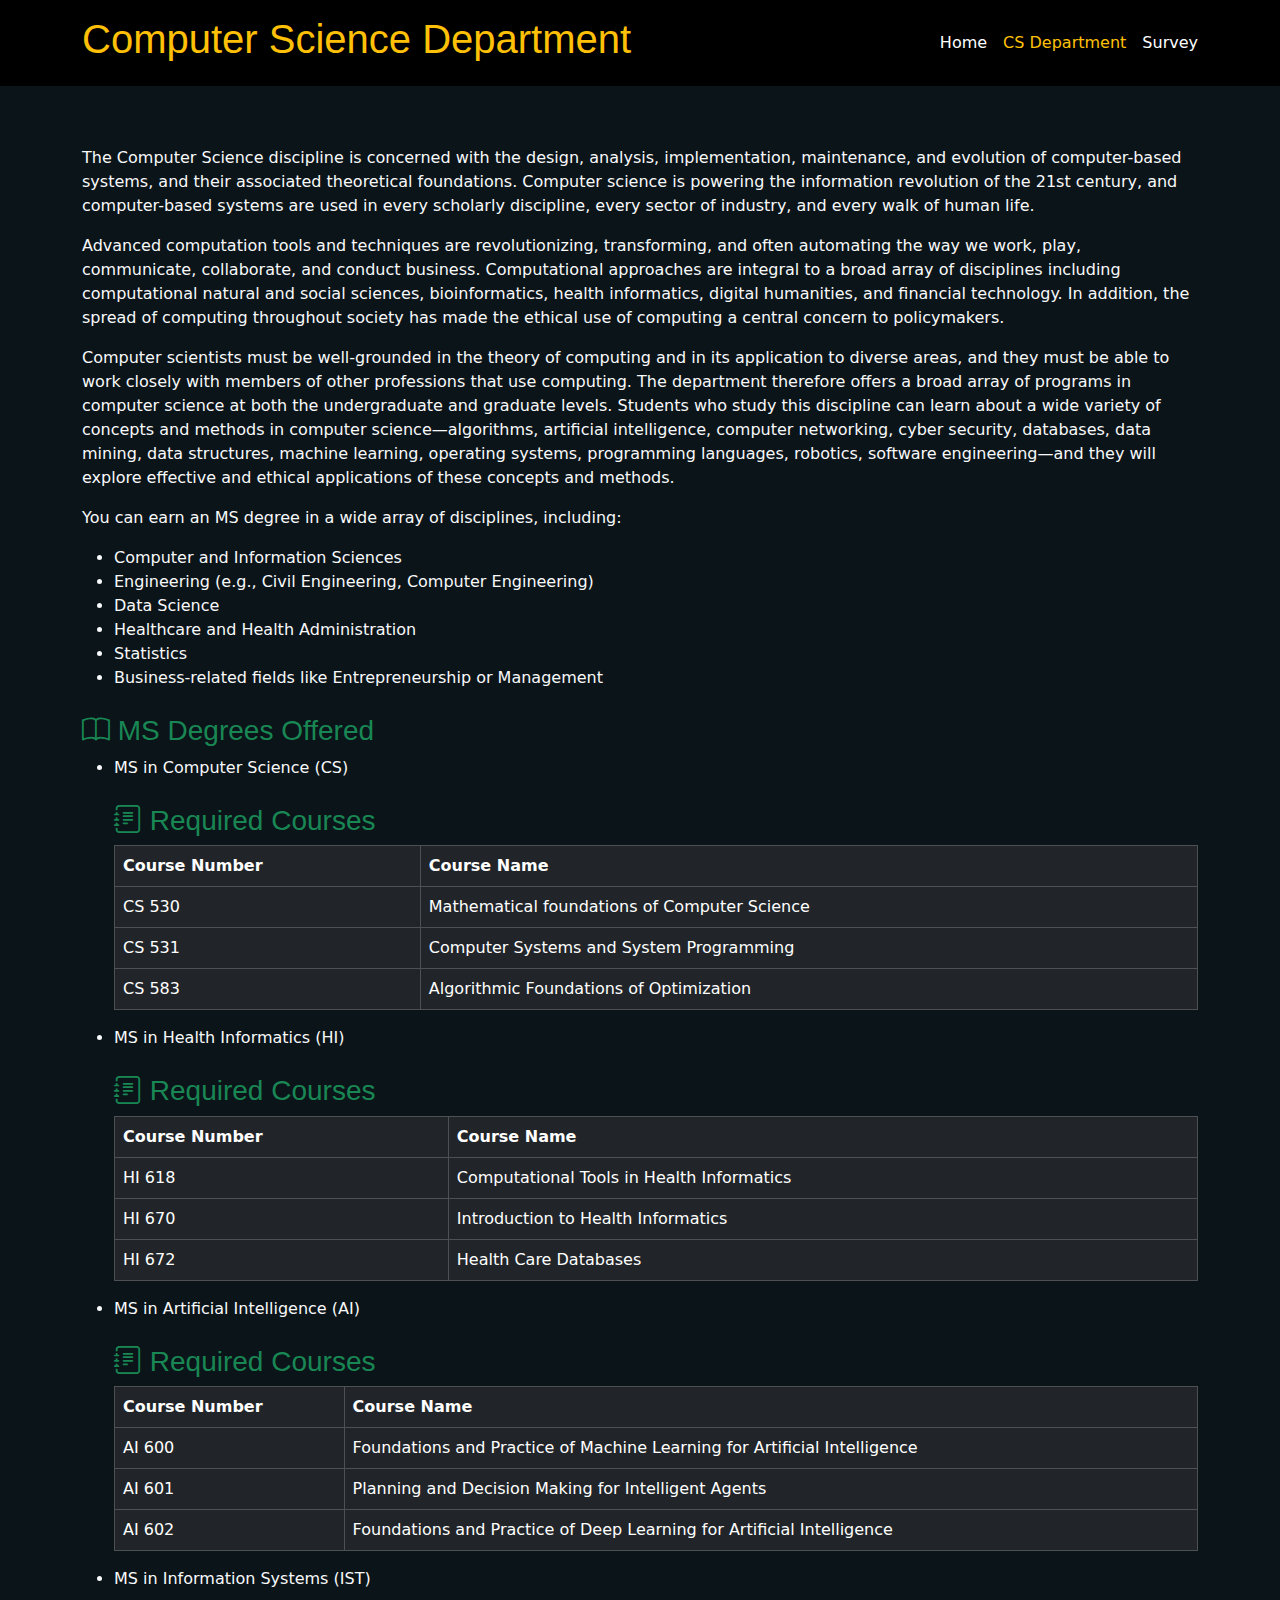
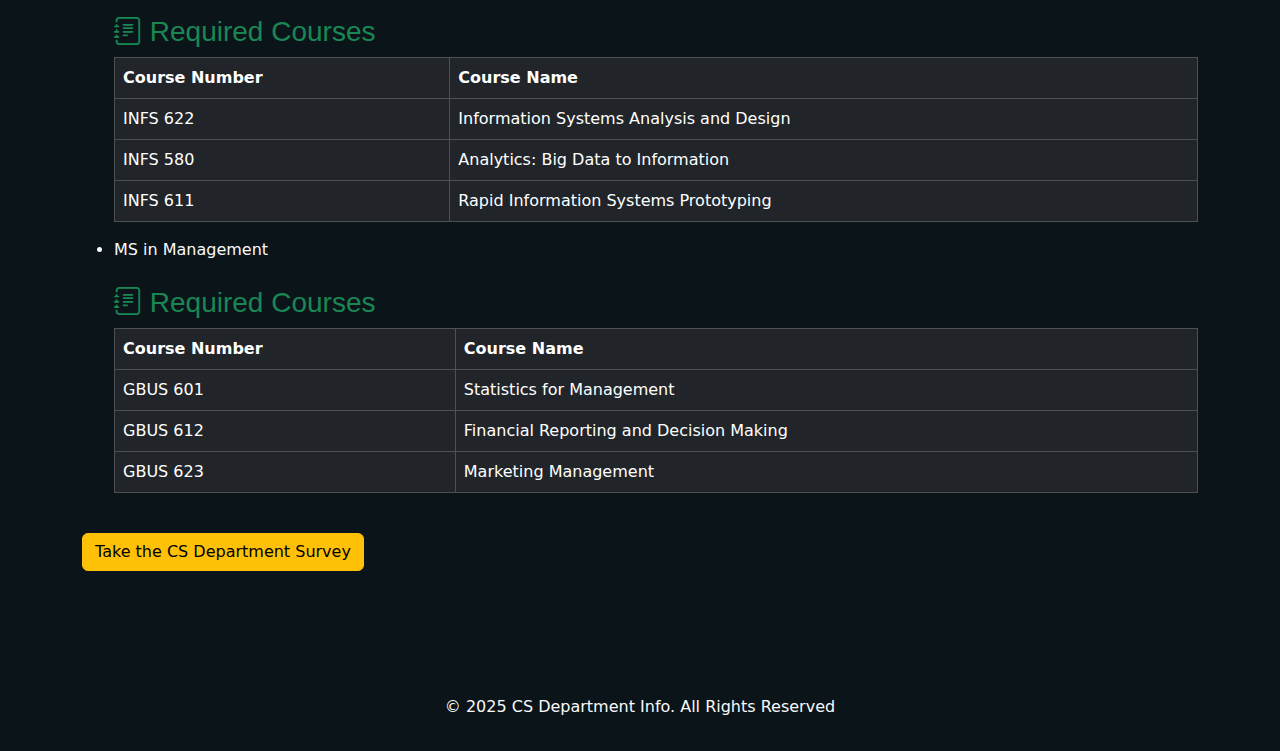
<file: cs_department.html>
<!DOCTYPE html>
<html lang="en">

<head>

<link href="https://cdn.jsdelivr.net/npm/bootstrap@5.3.3/dist/css/bootstrap.min.css" rel="stylesheet">
<link href="https://cdn.jsdelivr.net/npm/bootstrap-icons@1.11.3/font/bootstrap-icons.css" rel="stylesheet">
<link href="https://cdn.jsdelivr.net/npm/aos@2.3.4/dist/aos.css" rel="stylesheet">
<link href="assets/css/custom.css" rel="stylesheet">
<link href="https://cdn.jsdelivr.net/npm/bootstrap@5.3.3/dist/css/bootstrap.min.css" rel="stylesheet">
<link href="https://cdn.jsdelivr.net/npm/bootstrap-icons@1.11.3/font/bootstrap-icons.css" rel="stylesheet">
<link href="https://cdn.jsdelivr.net/npm/aos@2.3.4/dist/aos.css" rel="stylesheet">
<link href="assets/css/custom.css" rel="stylesheet">


  <meta charset="utf-8">
  <meta content="width=device-width, initial-scale=1.0" name="viewport">
  <title>CS Department Info</title>
  <link href="assets/vendor/bootstrap/css/bootstrap.min.css" rel="stylesheet">
  <link href="assets/vendor/bootstrap-icons/bootstrap-icons.css" rel="stylesheet">
  <link href="assets/vendor/aos/aos.css" rel="stylesheet">
  <link href="assets/css/style.css" rel="stylesheet">
</head>

<body class="dark-background">
 
<header>
  <div class="container d-flex justify-content-between align-items-center">
    <h1 class="text-warning">Computer Science Department</h1>
    <nav>
      <ul class="d-flex gap-3 list-unstyled m-0">
         <li><a href="index.html">Home</a></li>
        <li><a href="cs_department.html" class="active">CS Department</a></li>
        <li><a href="survey.html">Survey</a></li>
      </ul>
    </nav>
  </div>
</header>


<main id="main">
  <section id="about" class="about section dark-background" style="margin-top: 0; padding-top: 0;">
  <div class="container text-light" data-aos="fade-up">
    <div class="section-title"></div>

    <p>
      The Computer Science discipline is concerned with the design, analysis, implementation, maintenance, and evolution of computer-based systems, and their associated theoretical foundations. Computer science is powering the information revolution of the 21st century, and computer-based systems are used in every scholarly discipline, every sector of industry, and every walk of human life.
    </p>
    <p>
      Advanced computation tools and techniques are revolutionizing, transforming, and often automating the way we work, play, communicate, collaborate, and conduct business. Computational approaches are integral to a broad array of disciplines including computational natural and social sciences, bioinformatics, health informatics, digital humanities, and financial technology.  In addition, the spread of computing throughout society has made the ethical use of computing a central concern to policymakers.
    </p>
    <p>
      Computer scientists must be well-grounded in the theory of computing and in its application to diverse areas, and they must be able to work closely with members of other professions that use computing.  The department therefore offers a broad array of programs in computer science at both the undergraduate and graduate levels.  Students who study this discipline can learn about a wide variety of concepts and methods in computer science—algorithms, artificial intelligence, computer networking, cyber security, databases, data mining, data structures, machine learning, operating systems, programming languages, robotics, software engineering—and they will explore effective and ethical applications of these concepts and methods.
    </p>
    <p style="margin-top: 0;">
      You can earn an MS degree in a wide array of disciplines, including:
    </p>
    <ul>
      <li>Computer and Information Sciences</li>
      <li>Engineering (e.g., Civil Engineering, Computer Engineering)</li>
      <li>Data Science</li>
      <li>Healthcare and Health Administration</li>
      <li>Statistics</li>
      <li>Business-related fields like Entrepreneurship or Management</li>
    </ul>


    <h3 class="mt-4 text-success"><i class="bi bi-book"></i> MS Degrees Offered</h3>
      <ul>
          <li>MS in Computer Science (CS)</li>
          <h3 class="mt-4 text-success"><i class="bi bi-journal-text"></i> Required Courses</h3>
        <table class="table table-dark table-bordered">
          <thead>
            <tr>
              <th>Course Number</th>
              <th>Course Name</th>
            </tr>
          </thead>
          <tbody>
            <tr><td>CS 530</td><td>Mathematical foundations of Computer Science</td></tr>
            <tr><td>CS 531</td><td>Computer Systems and System Programming</td></tr>
            <tr><td>CS 583</td><td>Algorithmic Foundations of Optimization</td></tr>
          </tbody>
        </table>

          <li>MS in Health Informatics (HI)</li>
          <h3 class="mt-4 text-success"><i class="bi bi-journal-text"></i> Required Courses</h3>
        <table class="table table-dark table-bordered">
          <thead>
            <tr>
              <th>Course Number</th>
              <th>Course Name</th>
            </tr>
          </thead>
          <tbody>
            <tr><td>HI 618</td><td>Computational Tools in Health Informatics</td></tr>
            <tr><td>HI 670</td><td>Introduction to Health Informatics</td></tr>
            <tr><td>HI 672</td><td>Health Care Databases</td></tr>
          </tbody>
        </table>

          <li>MS in Artificial Intelligence (AI)</li>
          <h3 class="mt-4 text-success"><i class="bi bi-journal-text"></i> Required Courses</h3>
        <table class="table table-dark table-bordered">
          <thead>
            <tr>
              <th>Course Number</th>
              <th>Course Name</th>
            </tr>
          </thead>
          <tbody>
            <tr><td>AI 600</td><td>Foundations and Practice of Machine Learning for Artificial Intelligence</td></tr>
            <tr><td>AI 601</td><td>Planning and Decision Making for Intelligent Agents</td></tr>
            <tr><td>AI 602</td><td>Foundations and Practice of Deep Learning for Artificial Intelligence</td></tr>
          </tbody>
        </table>

         <li>MS in Information Systems (IST)</li>
          <h3 class="mt-4 text-success"><i class="bi bi-journal-text"></i> Required Courses</h3>
        <table class="table table-dark table-bordered">
          <thead>
            <tr>
              <th>Course Number</th>
              <th>Course Name</th>
            </tr>
          </thead>
          <tbody>
            <tr><td>INFS 622</td><td>Information Systems Analysis and Design</td></tr>
            <tr><td>INFS 580</td><td>Analytics: Big Data to Information</td></tr>
            <tr><td>INFS 611</td><td>Rapid Information Systems Prototyping</td></tr>
          </tbody>
        </table>

        <li>MS in Management </li>
          <h3 class="mt-4 text-success"><i class="bi bi-journal-text"></i> Required Courses</h3>
        <table class="table table-dark table-bordered">
          <thead>
            <tr>
              <th>Course Number</th>
              <th>Course Name</th>
            </tr>
          </thead>
          <tbody>
            <tr><td>GBUS 601</td><td>Statistics for Management</td></tr>
            <tr><td>GBUS 612</td><td>Financial Reporting and Decision Making</td></tr>
            <tr><td>GBUS 623</td><td>Marketing Management</td></tr>
          </tbody>
        </table>

      </ul>

      <a href="survey.html" class="btn btn-warning mt-4">Take the CS Department Survey</a>

      </div>
    </section>
  </main>

  <footer id="footer" class="text-center text-light mt-5 p-3 dark-background">
    <p>&copy; 2025 CS Department Info. All Rights Reserved</p>
  </footer>

  <script src="assets/vendor/bootstrap/js/bootstrap.bundle.min.js"></script>
  <script src="assets/vendor/aos/aos.js"></script>
  <script>AOS.init();</script>
</body>
</html>
</file>
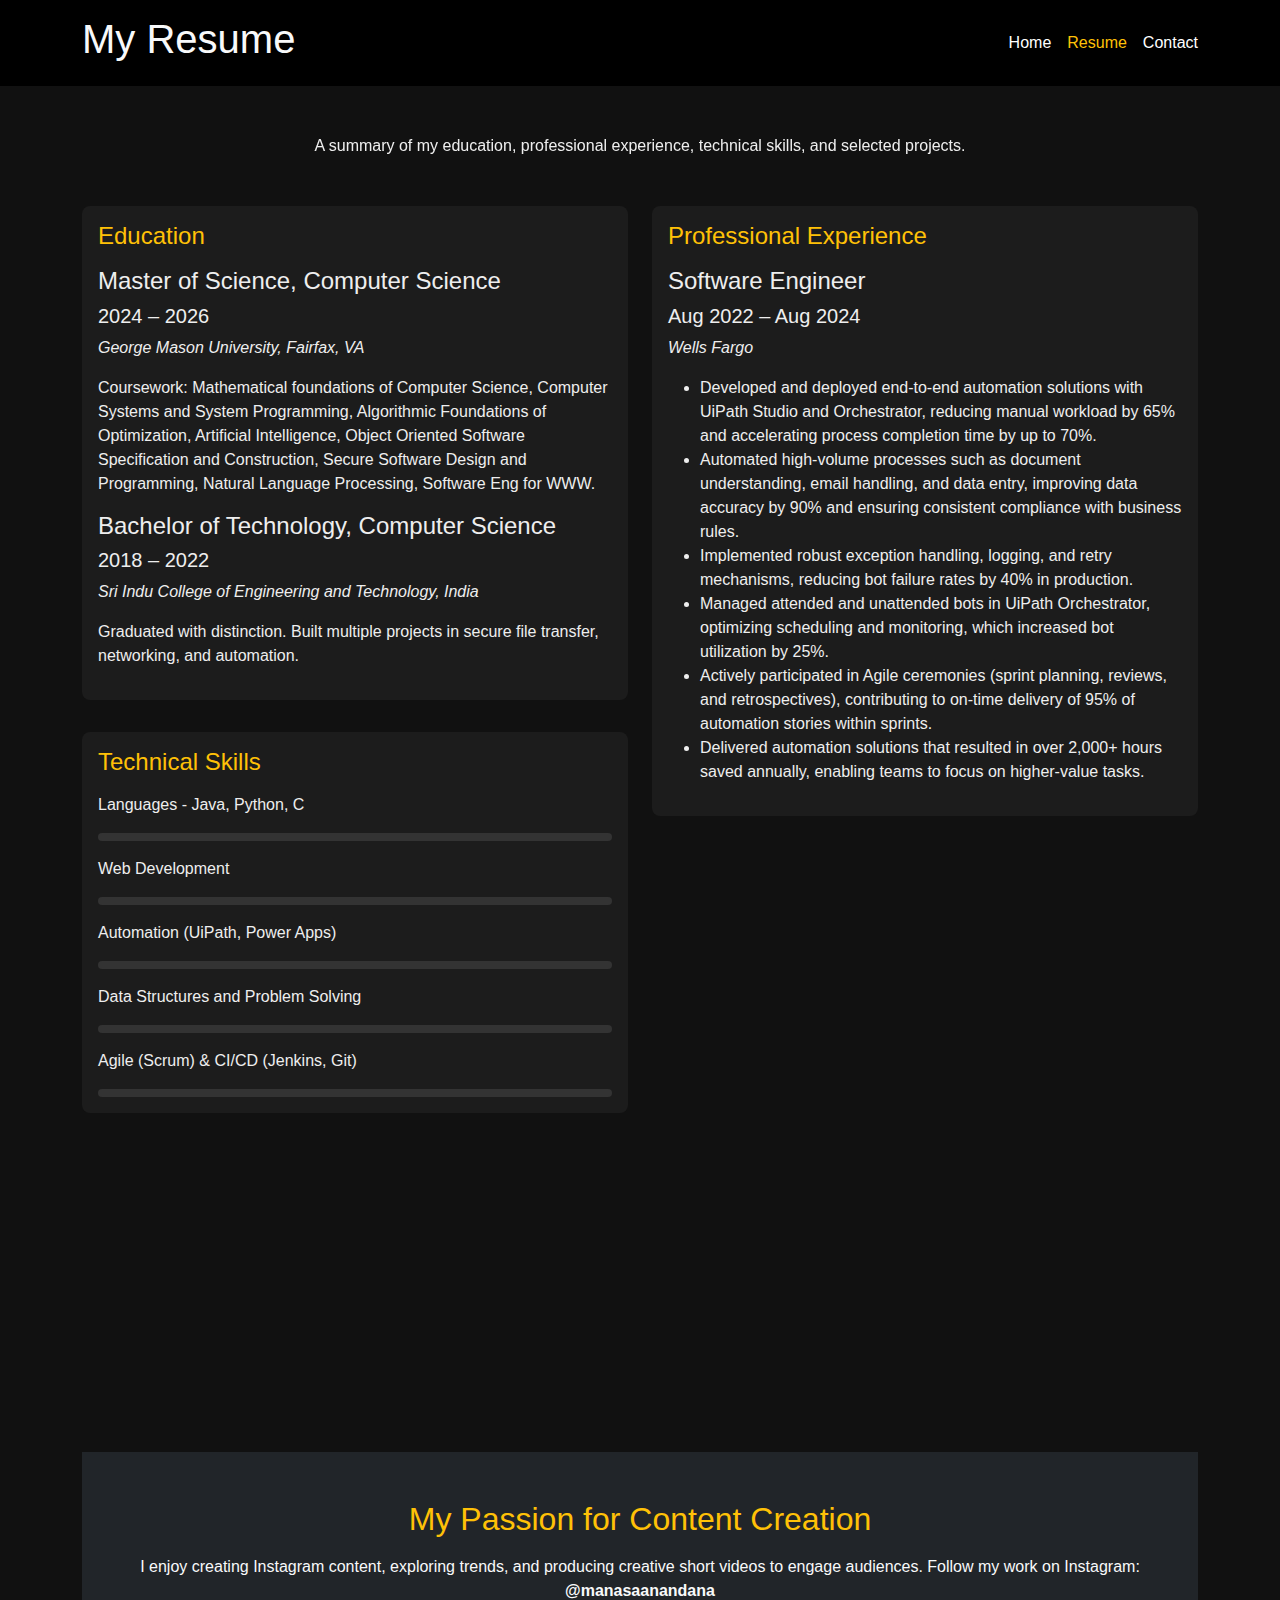
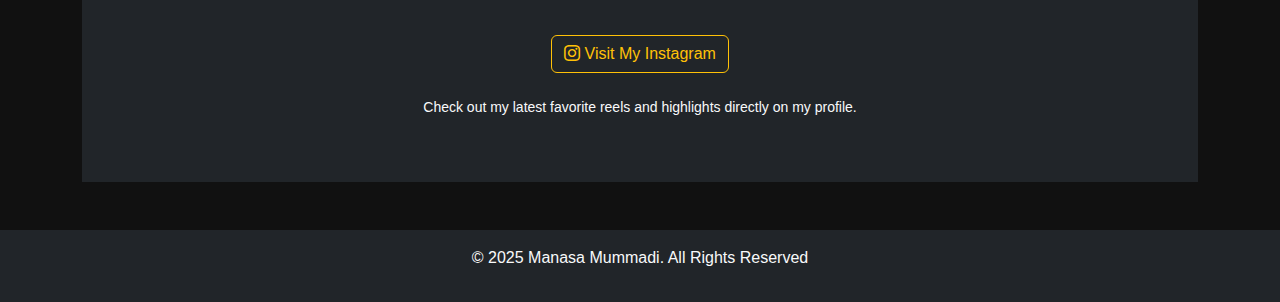
<file: resume.html>
<!DOCTYPE html>
<html lang="en">

<head>
  <meta charset="utf-8">
  <meta content="width=device-width, initial-scale=1.0" name="viewport">
  <title>Resume - Manasa Mummadi</title>

  <link href="https://cdn.jsdelivr.net/npm/bootstrap@5.3.3/dist/css/bootstrap.min.css" rel="stylesheet">
  <link href="https://cdn.jsdelivr.net/npm/bootstrap-icons@1.11.3/font/bootstrap-icons.css" rel="stylesheet">
  <link href="https://cdn.jsdelivr.net/npm/aos@2.3.4/dist/aos.css" rel="stylesheet">

  <style>
    body {
      font-family: "Poppins", sans-serif;
      background: #111;
      color: #eee;
    }
    .resume-title {
      font-size: 1.5rem;
      margin-bottom: 1rem;
      color: #ffc107;
    }
    .resume-item {
      margin-bottom: 2rem;
      padding: 1rem;
      background: #1c1c1c;
      border-radius: 8px;
    }
    .progress {
      height: 8px;
      background: #333;
      border-radius: 5px;
      overflow: hidden;
    }
    .progress-bar {
      width: 0;
      transition: width 1.5s ease-in-out;
    }
    header {
      background: #000;
      padding: 15px 0;
    }
    header nav ul {
      list-style: none;
      display: flex;
      gap: 20px;
      margin: 0;
      padding: 0;
    }
    header nav ul li a {
      color: #fff;
      text-decoration: none;
      font-weight: 500;
    }
    header nav ul li a.active {
      color: #ffc107;
    }
  </style>
</head>

<body>

<header>
  <div class="container d-flex justify-content-between align-items-center">
    <h1 class="text-light">My Resume</h1>
    <nav>
      <ul class="d-flex gap-3 list-unstyled m-0">
        <li><a href="index.html" >Home</a></li>
        <li><a href="resume.html" class="active">Resume</a></li>
        <li><a href="contact.html">Contact</a></li>
      </ul>
    </nav>
  </div>
</header>

  <main class="container my-5">

    <div class="text-center mb-5" data-aos="fade-up">
      <p>A summary of my education, professional experience, technical skills, and selected projects.</p>
    </div>

    <div class="row">
      <div class="col-lg-6">

        <div class="resume-item" data-aos="fade-up">
          <h3 class="resume-title">Education</h3>

          <h4>Master of Science, Computer Science</h4>
          <h5>2024 – 2026</h5>
          <p><em>George Mason University, Fairfax, VA</em></p>
          <p>Coursework: Mathematical foundations of Computer Science, Computer Systems and System Programming, Algorithmic
Foundations of Optimization, Artificial Intelligence, Object Oriented Software Specification and Construction, Secure
Software Design and Programming, Natural Language Processing, Software Eng for WWW.</p>

          <h4>Bachelor of Technology, Computer Science</h4>
          <h5>2018 – 2022</h5>
          <p><em>Sri Indu College of Engineering and Technology, India</em></p>
          <p>Graduated with distinction. Built multiple projects in secure file transfer, networking, and automation.</p>
        </div>

        <div class="resume-item" data-aos="fade-up">
          <h3 class="resume-title">Technical Skills</h3>

          <p>Languages - Java, Python, C </p>
          <div class="progress">
            <div class="progress-bar bg-success" role="progressbar" data-skill="95"></div>
          </div>

          <p class="mt-3">Web Development</p>
          <div class="progress">
            <div class="progress-bar bg-info" role="progressbar" data-skill="90"></div>
          </div>

          <p class="mt-3">Automation (UiPath, Power Apps)</p>
          <div class="progress">
            <div class="progress-bar bg-warning" role="progressbar" data-skill="95"></div>
          </div>

          <p class="mt-3">Data Structures and Problem Solving</p>
          <div class="progress">
            <div class="progress-bar bg-danger" role="progressbar" data-skill="90"></div>
          </div>

          <p class="mt-3">Agile (Scrum) & CI/CD (Jenkins, Git)</p>
          <div class="progress">
            <div class="progress-bar bg-primary" role="progressbar" data-skill="88"></div>
          </div>
        </div>
      </div>

      <div class="col-lg-6">

        <div class="resume-item" data-aos="fade-up">
          <h3 class="resume-title">Professional Experience</h3>

          <h4>Software Engineer</h4>
          <h5>Aug 2022 – Aug 2024</h5>
          <p><em>Wells Fargo</em></p>
          <ul>
            <li>Developed and deployed end-to-end automation solutions with UiPath Studio and Orchestrator, reducing manual workload by 65% and accelerating process completion time by up to 70%.</li>
            <li>Automated high-volume processes such as document understanding, email handling, and data entry, improving data accuracy by 90% and ensuring consistent compliance with business rules.</li>
            <li>Implemented robust exception handling, logging, and retry mechanisms, reducing bot failure rates by 40% in production.</li>
            <li>Managed attended and unattended bots in UiPath Orchestrator, optimizing scheduling and monitoring, which increased bot utilization by 25%.</li>
            <li>Actively participated in Agile ceremonies (sprint planning, reviews, and retrospectives), contributing to on-time delivery of 95% of automation stories within sprints.</li>
            <li>Delivered automation solutions that resulted in over 2,000+ hours saved annually, enabling teams to focus on higher-value tasks.</li>
          </ul>
        </div>

        <div class="resume-item" data-aos="fade-up">
          <h3 class="resume-title">Projects</h3>
          <ul>
            <li><strong>Secure Locker App:</strong> Built a web-based Secure Locker App with Google Authenticator (TOTP) for 2FA, PBKDF2-SHA256 encryption with
unique salts, and QR code-based onboarding, enabling robust password protection and secure user authentication.</li>
            <li><strong>IPv4 Address Management:</strong> Designed and implemented an optimized IPv4 address management system using self-balancing AVL trees
and binary search trees (BSTs) to efficiently store and retrieve addresses and aliases. Improved performance by logarithmic time complexity for insert, update, delete, and search operations
in a menu- driven application, ensuring scalability and high performance.</li>
            <li><strong>Quiz Application:</strong> Built a full-stack MCQ-based quiz platform with a React frontend and Spring Boot backend, integrating AWS
for scalable storage and dynamic question management. Implemented real-time score tracking and feedback mechanisms, improving user engagement.</li>
            <li><strong>Online Secure File Transfer:</strong> Designed with AES & RSA encryption for secure communication.</li>
            <li><strong>SEED Labs:</strong> Hands-on security experiments exploring cryptography, networking, and system vulnerabilities.</li>
          </ul>
        </div>
      </div>
    </div>

<section id="content" class="py-5 bg-dark text-light">
  <div class="container text-center">
    <h2 class="text-warning mb-3">My Passion for Content Creation</h2>
    <p>I enjoy creating Instagram content, exploring trends, and producing creative short videos to engage audiences. Follow my work on Instagram: <strong>@manasaanandana</strong></p>

    <a href="https://www.instagram.com/manasaanandana"
       class="btn btn-outline-warning mt-3"
       target="_blank" rel="noopener">
      <i class="bi bi-instagram"></i> Visit My Instagram
    </a>
    <p class="mt-4 small">
      Check out my latest favorite reels and highlights directly on my profile.
    </p>
  </div>
</section>

  </main>


  <footer class="text-center text-light py-3 bg-dark">
    <p>&copy; 2025 Manasa Mummadi. All Rights Reserved</p>
  </footer>

  <script src="https://cdn.jsdelivr.net/npm/bootstrap@5.3.3/dist/js/bootstrap.bundle.min.js"></script>

  <script src="https://cdn.jsdelivr.net/npm/aos@2.3.4/dist/aos.js"></script>
  <script>AOS.init();</script>

  <script>
    document.addEventListener("DOMContentLoaded", function () {
      const skillBars = document.querySelectorAll(".progress-bar");
      const animateSkills = () => {
        skillBars.forEach(bar => {
          const value = bar.getAttribute("data-skill");
          bar.style.width = value + "%";
        });
      };
      window.addEventListener("scroll", () => {
        if (document.querySelector(".resume-item").getBoundingClientRect().top < window.innerHeight) {
          animateSkills();
        }
      });
    });
  </script>

</body>
</html>
</file>
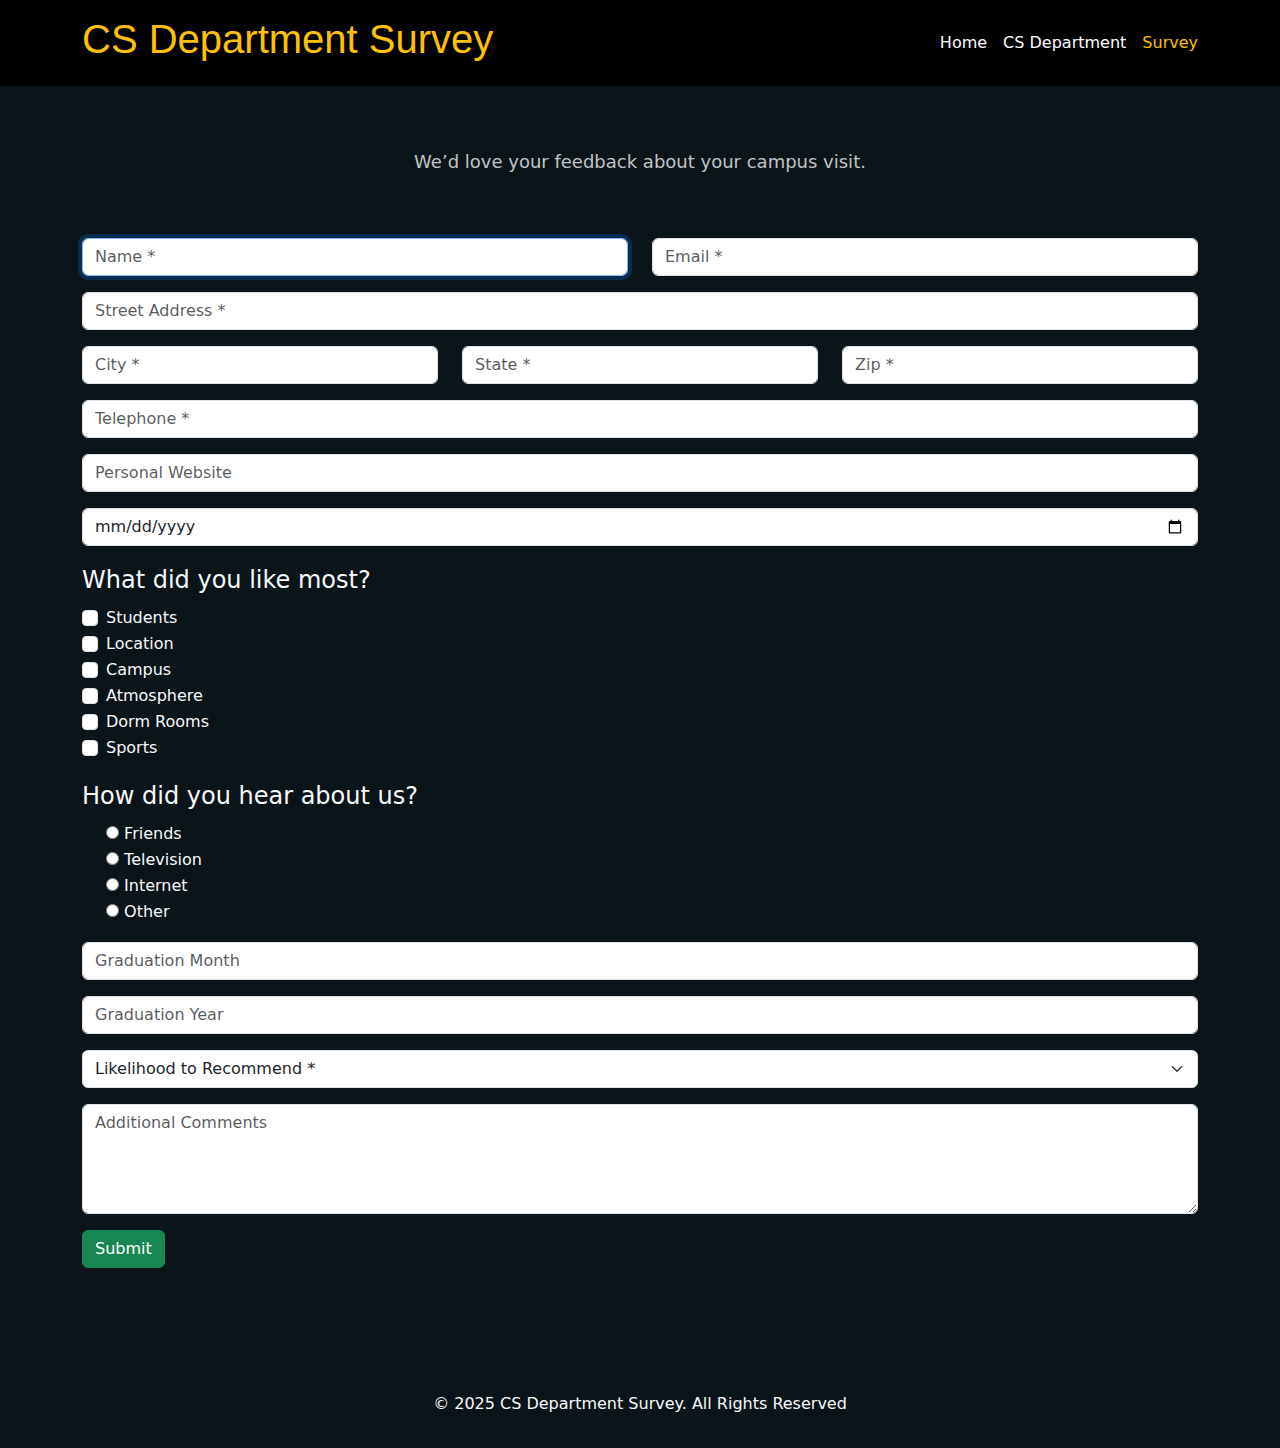
<file: survey.html>
<!DOCTYPE html>
<html lang="en">

<head>
  <link href="https://cdn.jsdelivr.net/npm/bootstrap@5.3.3/dist/css/bootstrap.min.css" rel="stylesheet">
  <link href="https://cdn.jsdelivr.net/npm/bootstrap-icons@1.11.3/font/bootstrap-icons.css" rel="stylesheet">
  <link href="https://cdn.jsdelivr.net/npm/aos@2.3.4/dist/aos.css" rel="stylesheet">
  <link href="assets/css/custom.css" rel="stylesheet">

  <meta charset="utf-8">
  <meta content="width=device-width, initial-scale=1.0" name="viewport">
  <title>CS Department Survey</title>
  <link href="assets/vendor/bootstrap/css/bootstrap.min.css" rel="stylesheet">
  <link href="assets/vendor/bootstrap-icons/bootstrap-icons.css" rel="stylesheet">
  <link href="assets/vendor/aos/aos.css" rel="stylesheet">
  <link href="assets/css/style.css" rel="stylesheet">
</head>

<body class="dark-background">
  <header>
    <div class="container d-flex justify-content-between align-items-center">
      <h1 class="text-warning">CS Department Survey</h1>
      <nav>
        <ul class="d-flex gap-3 list-unstyled m-0">
           <li><a href="index.html">Home</a></li>
          <li><a href="cs_department.html">CS Department</a></li>
          <li><a href="survey.html" class="active">Survey</a></li>
        </ul>
      </nav>
    </div>
  </header>

  <main id="main">
    <section id="contact" class="contact section dark-background">
      <div class="container text-light" data-aos="fade-up">

        <div class="section-title">
          <p>We’d love your feedback about your campus visit.</p>
        </div>

        <form class="php-email-form" autocomplete="on">
          <div class="row">
            <div class="col-md-6 mb-3">
              <input type="text" class="form-control" placeholder="Name *" required autofocus>
            </div>
            <div class="col-md-6 mb-3">
              <input type="email" class="form-control" placeholder="Email *" required>
            </div>
          </div>

          <input type="text" class="form-control mb-3" placeholder="Street Address *" required>
          <div class="row mb-3">
            <div class="col"><input type="text" class="form-control" placeholder="City *" required></div>
            <div class="col"><input type="text" class="form-control" placeholder="State *" required></div>
            <div class="col"><input type="text" class="form-control" placeholder="Zip *" required></div>
          </div>

          <input type="tel" class="form-control mb-3" placeholder="Telephone *" required>
          <input type="url" class="form-control mb-3" placeholder="Personal Website">
          <input type="date" class="form-control mb-3" required>

          <fieldset class="mb-3">
            <legend>What did you like most?</legend>
            <div class="form-check"><input type="checkbox" class="form-check-input"> Students</div>
            <div class="form-check"><input type="checkbox" class="form-check-input"> Location</div>
            <div class="form-check"><input type="checkbox" class="form-check-input"> Campus</div>
            <div class="form-check"><input type="checkbox" class="form-check-input"> Atmosphere</div>
            <div class="form-check"><input type="checkbox" class="form-check-input"> Dorm Rooms</div>
            <div class="form-check"><input type="checkbox" class="form-check-input"> Sports</div>
          </fieldset>

          <fieldset class="mb-3">
            <legend>How did you hear about us?</legend>
            <div class="form-check"><input type="radio" name="source"> Friends</div>
            <div class="form-check"><input type="radio" name="source"> Television</div>
            <div class="form-check"><input type="radio" name="source"> Internet</div>
            <div class="form-check"><input type="radio" name="source"> Other</div>
          </fieldset>

          <input list="months" class="form-control mb-3" placeholder="Graduation Month">
          <datalist id="months">
            <option value="January"><option value="February"><option value="March">
            <option value="April"><option value="May"><option value="June">
            <option value="July"><option value="August"><option value="September">
            <option value="October"><option value="November"><option value="December">
          </datalist>
          <input type="text" class="form-control mb-3" placeholder="Graduation Year">

          <select class="form-select mb-3" required>
            <option value="">Likelihood to Recommend *</option>
            <option>Very Likely</option>
            <option>Likely</option>
            <option>Unlikely</option>
          </select>

          <textarea class="form-control mb-3" rows="4" placeholder="Additional Comments"></textarea>
          <button type="submit" class="btn btn-success">Submit</button>
        </form>
      </div>
    </section>
  </main>

  <footer id="footer" class="text-center text-light mt-5 p-3 dark-background">
    <p>&copy; 2025 CS Department Survey. All Rights Reserved</p>
  </footer>

  <script src="assets/vendor/bootstrap/js/bootstrap.bundle.min.js"></script>
  <script src="assets/vendor/aos/aos.js"></script>
  <script>AOS.init();</script>


  <script>
  document.addEventListener("DOMContentLoaded", function () {
    const form = document.querySelector(".php-email-form");

    form.addEventListener("submit", function (e) {
      e.preventDefault();

  
      if (!form.checkValidity()) {
        form.reportValidity();
        return;
      }

      form.style.display = "none";

     
      const msg = document.createElement("div");
      msg.className = "text-center mt-4 p-4 rounded";
      msg.style.backgroundColor = "#ffc107"; 
      msg.style.color = "#ffffff";          
      msg.innerHTML = `
        <h4>Thank you! Your survey has been submitted.</h4>
        <button id="retakeBtn" class="btn btn-light mt-3">Take Survey Again</button>
      `;

      form.parentElement.appendChild(msg);

      msg.querySelector("#retakeBtn").addEventListener("click", function () {
        msg.remove();
        form.reset();
        form.style.display = "block";
      });
    });
  });
</script>
</body>
</html>
</file>
<file: assets/css/custom.css>
header {
  background: #000;
  padding: 15px 0;
}
header nav ul {
  list-style: none;
  display: flex;
  gap: 20px;
  margin: 0;
  padding: 0;
}
header nav ul li a {
  color: #fff;
  text-decoration: none;
  font-weight: 500;
}
header nav ul li a.active {
  color: #ffc107;
}
</file>
<file: assets/css/style.css>
/**
* Template Name: FolioOne
* Template URL: https://bootstrapmade.com/folioone-bootstrap-portfolio-website-template/
* Updated: Aug 23 2025 with Bootstrap v5.3.7
* Author: BootstrapMade.com
* License: https://bootstrapmade.com/license/
*/

/*--------------------------------------------------------------
# Font & Color Variables
# Help: https://bootstrapmade.com/color-system/
--------------------------------------------------------------*/
/* Fonts */
:root {
  --default-font: "Roboto",  system-ui, -apple-system, "Segoe UI", Roboto, "Helvetica Neue", Arial, "Noto Sans", "Liberation Sans", sans-serif, "Apple Color Emoji", "Segoe UI Emoji", "Segoe UI Symbol", "Noto Color Emoji";
  --heading-font: "Raleway",  sans-serif;
  --nav-font: "Poppins",  sans-serif;
}

/* Global Colors - The following color variables are used throughout the website. Updating them here will change the color scheme of the entire website */
:root { 
  --background-color: #101a20; /* Background color for the entire website, including individual sections */
  --default-color: #e7f2f7; /* Default color used for the majority of the text content across the entire website */
  --heading-color: #ffffff; /* Color for headings, subheadings and title throughout the website */
  --accent-color: #1387c1; /* Accent color that represents your brand on the website. It's used for buttons, links, and other elements that need to stand out */
  --surface-color: #141f26; /* The surface color is used as a background of boxed elements within sections, such as cards, icon boxes, or other elements that require a visual separation from the global background. */
  --contrast-color: #ffffff; /* Contrast color for text, ensuring readability against backgrounds of accent, heading, or default colors. */
}

/* Nav Menu Colors - The following color variables are used specifically for the navigation menu. They are separate from the global colors to allow for more customization options */
:root {
  --nav-color: #ffffff;  /* The default color of the main navmenu links */
  --nav-hover-color: #1387c1; /* Applied to main navmenu links when they are hovered over or active */
  --nav-mobile-background-color: #213642; /* Used as the background color for mobile navigation menu */
  --nav-dropdown-background-color: #051117; /* Used as the background color for dropdown items that appear when hovering over primary navigation items */
  --nav-dropdown-color: #e7f2f7; /* Used for navigation links of the dropdown items in the navigation menu. */
  --nav-dropdown-hover-color: #1387c1; /* Similar to --nav-hover-color, this color is applied to dropdown navigation links when they are hovered over. */
}

/* Color Presets - These classes override global colors when applied to any section or element, providing reuse of the sam color scheme. */

.light-background {
  --background-color: #142027;
  --surface-color: #325264;
}

.dark-background {
  --background-color: #0b1419;
  --default-color: #ffffff;
  --heading-color: #ffffff;
  --surface-color: #252525;
  --contrast-color: #ffffff;
}

/* Smooth scroll */
:root {
  scroll-behavior: smooth;
}

/*--------------------------------------------------------------
# General Styling & Shared Classes
--------------------------------------------------------------*/
body {
  color: var(--default-color);
  background-color: var(--background-color);
  font-family: var(--default-font);
}

a {
  color: var(--accent-color);
  text-decoration: none;
  transition: 0.3s;
}

a:hover {
  color: color-mix(in srgb, var(--accent-color), transparent 25%);
  text-decoration: none;
}

h1,
h2,
h3,
h4,
h5,
h6 {
  color: var(--heading-color);
  font-family: var(--heading-font);
}

/* PHP Email Form Messages
------------------------------*/
.php-email-form .error-message {
  display: none;
  background: #df1529;
  color: #ffffff;
  text-align: left;
  padding: 15px;
  margin-bottom: 24px;
  font-weight: 600;
}

.php-email-form .sent-message {
  display: none;
  color: #ffffff;
  background: #059652;
  text-align: center;
  padding: 15px;
  margin-bottom: 24px;
  font-weight: 600;
}

.php-email-form .loading {
  display: none;
  background: var(--surface-color);
  text-align: center;
  padding: 15px;
  margin-bottom: 24px;
}

.php-email-form .loading:before {
  content: "";
  display: inline-block;
  border-radius: 50%;
  width: 24px;
  height: 24px;
  margin: 0 10px -6px 0;
  border: 3px solid var(--accent-color);
  border-top-color: var(--surface-color);
  animation: php-email-form-loading 1s linear infinite;
}

@keyframes php-email-form-loading {
  0% {
    transform: rotate(0deg);
  }

  100% {
    transform: rotate(360deg);
  }
}

/*--------------------------------------------------------------
# Global Header
--------------------------------------------------------------*/
.header {
  --background-color: rgba(255, 255, 255, 0);
  color: var(--default-color);
  background-color: var(--background-color);
  padding: 15px 0;
  transition: all 0.5s;
  z-index: 997;
  border-bottom: 1px solid color-mix(in srgb, var(--default-color), transparent 92%);
}

.header .logo {
  line-height: 1;
}

.header .logo img {
  max-height: 36px;
  margin-right: 8px;
}

.header .logo h1 {
  font-size: 32px;
  margin: 0;
  font-weight: 400;
  color: var(--heading-color);
}

.header .header-social-links {
  padding-right: 15px;
}

.header .header-social-links a {
  color: color-mix(in srgb, var(--default-color), transparent 40%);
  padding-left: 6px;
  display: inline-block;
  transition: 0.3s;
  font-size: 16px;
}

.header .header-social-links a:hover {
  color: var(--default-color);
}

.header .header-social-links a i {
  line-height: 0px;
}

@media (max-width: 1200px) {
  .header .logo {
    order: 1;
  }

  .header .header-social-links {
    order: 2;
  }

  .header .navmenu {
    order: 3;
  }
}

/* Global Header on Scroll
------------------------------*/
.scrolled .header {
  --background-color: rgba(16, 26, 32, 0.9);
}

/*--------------------------------------------------------------
# Navigation Menu
--------------------------------------------------------------*/
/* Desktop Navigation */
@media (min-width: 1200px) {
  .navmenu {
    padding: 0;
  }

  .navmenu ul {
    margin: 0;
    padding: 0;
    display: flex;
    list-style: none;
    align-items: center;
  }

  .navmenu li {
    position: relative;
  }

  .navmenu>ul>li {
    white-space: nowrap;
    padding: 15px 28px 15px 0;
  }

  .navmenu>ul>li:last-child {
    padding-right: 0;
  }

  .navmenu a,
  .navmenu a:focus {
    color: var(--nav-color);
    font-size: 15px;
    padding: 0 2px;
    font-family: var(--nav-font);
    font-weight: 400;
    display: flex;
    align-items: center;
    justify-content: space-between;
    white-space: nowrap;
    transition: 0.3s;
    position: relative;
  }

  .navmenu a i,
  .navmenu a:focus i {
    font-size: 12px;
    line-height: 0;
    margin-left: 5px;
    transition: 0.3s;
  }

  .navmenu>ul>li>a:before {
    content: "";
    position: absolute;
    height: 2px;
    bottom: -6px;
    left: 0;
    background-color: var(--nav-hover-color);
    visibility: hidden;
    width: 0px;
    transition: all 0.3s ease-in-out 0s;
  }

  .navmenu a:hover:before,
  .navmenu li:hover>a:before,
  .navmenu .active:before {
    visibility: visible;
    width: 25px;
  }

  .navmenu li:hover>a,
  .navmenu .active,
  .navmenu .active:focus {
    color: var(--nav-hover-color);
  }

  .navmenu .dropdown ul {
    margin: 0;
    padding: 10px 0;
    background: var(--nav-dropdown-background-color);
    display: block;
    position: absolute;
    visibility: hidden;
    left: -5px;
    top: 130%;
    opacity: 0;
    transition: 0.3s;
    border-radius: 4px;
    z-index: 99;
    box-shadow: 0px 0px 30px rgba(0, 0, 0, 0.1);
  }

  .navmenu .dropdown ul li {
    min-width: 200px;
  }

  .navmenu .dropdown ul a {
    padding: 10px 20px;
    font-size: 15px;
    text-transform: none;
    color: var(--nav-dropdown-color);
  }

  .navmenu .dropdown ul a i {
    font-size: 12px;
  }

  .navmenu .dropdown ul a:hover,
  .navmenu .dropdown ul .active:hover,
  .navmenu .dropdown ul li:hover>a {
    color: var(--nav-dropdown-hover-color);
  }

  .navmenu .dropdown:hover>ul {
    opacity: 1;
    top: 100%;
    visibility: visible;
  }

  .navmenu .dropdown .dropdown ul {
    top: 0;
    left: -90%;
    visibility: hidden;
  }

  .navmenu .dropdown .dropdown:hover>ul {
    opacity: 1;
    top: 0;
    left: -100%;
    visibility: visible;
  }
}

/* Mobile Navigation */
@media (max-width: 1199px) {
  .mobile-nav-toggle {
    color: var(--nav-color);
    font-size: 28px;
    line-height: 0;
    margin-right: 10px;
    cursor: pointer;
    transition: color 0.3s;
  }

  .navmenu {
    padding: 0;
    z-index: 9997;
  }

  .navmenu ul {
    display: none;
    list-style: none;
    position: absolute;
    inset: 60px 20px 20px 20px;
    padding: 10px 0;
    margin: 0;
    border-radius: 6px;
    background-color: var(--nav-mobile-background-color);
    border: 1px solid color-mix(in srgb, var(--default-color), transparent 90%);
    box-shadow: none;
    overflow-y: auto;
    transition: 0.3s;
    z-index: 9998;
  }

  .navmenu a,
  .navmenu a:focus {
    color: var(--nav-dropdown-color);
    padding: 10px 20px;
    font-family: var(--nav-font);
    font-size: 17px;
    font-weight: 500;
    display: flex;
    align-items: center;
    justify-content: space-between;
    white-space: nowrap;
    transition: 0.3s;
  }

  .navmenu a i,
  .navmenu a:focus i {
    font-size: 12px;
    line-height: 0;
    margin-left: 5px;
    width: 30px;
    height: 30px;
    display: flex;
    align-items: center;
    justify-content: center;
    border-radius: 50%;
    transition: 0.3s;
    background-color: color-mix(in srgb, var(--accent-color), transparent 90%);
  }

  .navmenu a i:hover,
  .navmenu a:focus i:hover {
    background-color: var(--accent-color);
    color: var(--contrast-color);
  }

  .navmenu a:hover,
  .navmenu .active,
  .navmenu .active:focus {
    color: var(--nav-dropdown-hover-color);
  }

  .navmenu .active i,
  .navmenu .active:focus i {
    background-color: var(--accent-color);
    color: var(--contrast-color);
    transform: rotate(180deg);
  }

  .navmenu .dropdown ul {
    position: static;
    display: none;
    z-index: 99;
    padding: 10px 0;
    margin: 10px 20px;
    background-color: var(--nav-dropdown-background-color);
    transition: all 0.5s ease-in-out;
  }

  .navmenu .dropdown ul ul {
    background-color: rgba(33, 37, 41, 0.1);
  }

  .navmenu .dropdown>.dropdown-active {
    display: block;
    background-color: rgba(33, 37, 41, 0.03);
  }

  .mobile-nav-active {
    overflow: hidden;
  }

  .mobile-nav-active .mobile-nav-toggle {
    color: #fff;
    position: absolute;
    font-size: 32px;
    top: 15px;
    right: 15px;
    margin-right: 0;
    z-index: 9999;
  }

  .mobile-nav-active .navmenu {
    position: fixed;
    overflow: hidden;
    inset: 0;
    background: rgba(33, 37, 41, 0.8);
    transition: 0.3s;
  }

  .mobile-nav-active .navmenu>ul {
    display: block;
  }
}

/*--------------------------------------------------------------
# Global Footer
--------------------------------------------------------------*/
.footer {
  color: var(--default-color);
  background-color: var(--background-color);
  font-size: 14px;
  padding: 40px 0;
  position: relative;
  border-top: 1px solid color-mix(in srgb, var(--default-color), transparent 92%);
}

.footer .copyright p {
  margin-bottom: 0;
}

.footer .social-links {
  margin-top: 20px;
}

.footer .social-links a {
  display: flex;
  align-items: center;
  justify-content: center;
  width: 40px;
  height: 40px;
  border-radius: 50%;
  border: 1px solid color-mix(in srgb, var(--default-color), transparent 50%);
  font-size: 16px;
  color: color-mix(in srgb, var(--default-color), transparent 50%);
  margin: 0 5px;
  transition: 0.3s;
}

.footer .social-links a:hover {
  color: var(--accent-color);
  border-color: var(--accent-color);
}

.footer .credits {
  margin-top: 10px;
  font-size: 13px;
  text-align: center;
}

/*--------------------------------------------------------------
# Preloader
--------------------------------------------------------------*/
#preloader {
  position: fixed;
  inset: 0;
  z-index: 9999;
  overflow: hidden;
  background-color: var(--background-color);
  transition: all 0.6s ease-out;
  width: 100%;
  height: 100vh;
}

#preloader:before,
#preloader:after {
  content: "";
  position: absolute;
  border: 4px solid var(--accent-color);
  border-radius: 50%;
  animation: animate-preloader 2s cubic-bezier(0, 0.2, 0.8, 1) infinite;
}

#preloader:after {
  animation-delay: -0.5s;
}

@keyframes animate-preloader {
  0% {
    width: 10px;
    height: 10px;
    top: calc(50% - 5px);
    left: calc(50% - 5px);
    opacity: 1;
  }

  100% {
    width: 72px;
    height: 72px;
    top: calc(50% - 36px);
    left: calc(50% - 36px);
    opacity: 0;
  }
}

/*--------------------------------------------------------------
# Scroll Top Button
--------------------------------------------------------------*/
.scroll-top {
  position: fixed;
  visibility: hidden;
  opacity: 0;
  right: 15px;
  bottom: -15px;
  z-index: 99999;
  background-color: var(--accent-color);
  width: 44px;
  height: 44px;
  border-radius: 50px;
  transition: all 0.4s;
}

.scroll-top i {
  font-size: 24px;
  color: var(--contrast-color);
  line-height: 0;
}

.scroll-top:hover {
  background-color: color-mix(in srgb, var(--accent-color), transparent 20%);
  color: var(--contrast-color);
}

.scroll-top.active {
  visibility: visible;
  opacity: 1;
  bottom: 15px;
}

/*--------------------------------------------------------------
# Disable aos animation delay on mobile devices
--------------------------------------------------------------*/
@media screen and (max-width: 768px) {
  [data-aos-delay] {
    transition-delay: 0 !important;
  }
}

/*--------------------------------------------------------------
# Global Page Titles & Breadcrumbs
--------------------------------------------------------------*/
.page-title {
  color: var(--default-color);
  background-color: var(--background-color);
  position: relative;
}

.page-title .heading {
  padding: 80px 0;
  border-top: 1px solid color-mix(in srgb, var(--default-color), transparent 90%);
}

.page-title .heading h1 {
  font-size: 38px;
  font-weight: 700;
}

.page-title nav {
  background-color: color-mix(in srgb, var(--default-color), transparent 96%);
  padding: 20px 0;
}

.page-title nav ol {
  display: flex;
  flex-wrap: wrap;
  list-style: none;
  padding: 0;
  margin: 0;
  font-size: 16px;
  font-weight: 400;
}

.page-title nav ol li+li {
  padding-left: 10px;
}

.page-title nav ol li+li::before {
  content: "/";
  display: inline-block;
  padding-right: 10px;
  color: color-mix(in srgb, var(--default-color), transparent 70%);
}

/*--------------------------------------------------------------
# Global Sections
--------------------------------------------------------------*/
section,
.section {
  color: var(--default-color);
  background-color: var(--background-color);
  padding: 60px 0;
  scroll-margin-top: 100px;
  overflow: clip;
}

@media (max-width: 1199px) {

  section,
  .section {
    scroll-margin-top: 66px;
  }
}

/*--------------------------------------------------------------
# Global Section Titles
--------------------------------------------------------------*/
.section-title {
  text-align: center;
  padding-bottom: 60px;
  position: relative;
}

.section-title h2 {
  font-size: 3.5rem;
  font-weight: 400;
  line-height: 1.2;
  color: var(--heading-color);
  margin-bottom: 1.5rem;
  letter-spacing: -1px;
}

@media (max-width: 768px) {
  .section-title h2 {
    font-size: 2.5rem;
  }
}

.section-title p {
  font-size: 1.125rem;
  line-height: 1.8;
  color: color-mix(in srgb, var(--default-color), transparent 25%);
  max-width: 900px;
  margin: 0 auto;
  text-wrap: balance;
}

/*--------------------------------------------------------------
# Hero Section
--------------------------------------------------------------*/
.hero {
  padding: 80px 0;
  min-height: 100vh;
  display: flex;
  align-items: center;
}

.hero .hero-content h1 {
  font-size: 3.5rem;
  font-weight: 700;
  margin-bottom: 1rem;
  line-height: 1.2;
}

.hero .hero-content h1 .highlight {
  color: var(--accent-color);
  position: relative;
}

.hero .hero-content h1 .highlight::after {
  content: "";
  position: absolute;
  bottom: 0;
  left: 0;
  width: 100%;
  height: 3px;
  background: linear-gradient(90deg, var(--accent-color), color-mix(in srgb, var(--accent-color), transparent 50%));
  border-radius: 2px;
}

@media (max-width: 768px) {
  .hero .hero-content h1 {
    font-size: 2.5rem;
  }
}

.hero .hero-content h2 {
  font-size: 1.5rem;
  font-weight: 400;
  margin-bottom: 2rem;
  color: color-mix(in srgb, var(--default-color), transparent 20%);
}

.hero .hero-content h2 .typed {
  color: var(--accent-color);
  font-weight: 600;
}

@media (max-width: 768px) {
  .hero .hero-content h2 {
    font-size: 1.25rem;
  }
}

.hero .hero-content p {
  font-size: 1.1rem;
  line-height: 1.6;
  margin-bottom: 2.5rem;
  color: color-mix(in srgb, var(--default-color), transparent 30%);
}

.hero .hero-actions {
  display: flex;
  gap: 1rem;
  margin-bottom: 3rem;
}

.hero .hero-actions .btn {
  padding: 12px 30px;
  border-radius: 50px;
  font-weight: 600;
  text-decoration: none;
  transition: all 0.3s ease;
  border: 2px solid;
}

.hero .hero-actions .btn.btn-primary {
  background: var(--accent-color);
  color: var(--contrast-color);
  border-color: var(--accent-color);
}

.hero .hero-actions .btn.btn-primary:hover {
  background: color-mix(in srgb, var(--accent-color), black 15%);
  border-color: color-mix(in srgb, var(--accent-color), black 15%);
  transform: translateY(-2px);
}

.hero .hero-actions .btn.btn-outline {
  background: transparent;
  color: var(--accent-color);
  border-color: var(--accent-color);
}

.hero .hero-actions .btn.btn-outline:hover {
  transform: translateY(-2px);
}

@media (max-width: 576px) {
  .hero .hero-actions {
    flex-direction: column;
  }

  .hero .hero-actions .btn {
    text-align: center;
  }
}

.hero .social-links {
  display: flex;
  gap: 1rem;
}

.hero .social-links a {
  width: 45px;
  height: 45px;
  background: var(--surface-color);
  border-radius: 50%;
  display: flex;
  align-items: center;
  justify-content: center;
  color: var(--default-color);
  font-size: 1.2rem;
  transition: all 0.3s ease;
}

.hero .social-links a:hover {
  background: var(--accent-color);
  color: var(--contrast-color);
  transform: translateY(-3px);
  box-shadow: 0 8px 25px color-mix(in srgb, var(--accent-color), transparent 70%);
}

.hero .hero-image {
  position: relative;
}

.hero .hero-image .image-wrapper {
  position: relative;
  max-width: 450px;
  margin: 0 auto;
}

.hero .hero-image .image-wrapper img {
  border-radius: 20px;
  box-shadow: 0 5px 15px color-mix(in srgb, var(--default-color), transparent 95%);
  transition: transform 0.3s ease;
}

.hero .hero-image .image-wrapper img:hover {
  transform: scale(1.02);
}

.hero .hero-image .floating-elements {
  position: absolute;
  top: 0;
  left: 0;
  right: 0;
  bottom: 0;
  pointer-events: none;
}

.hero .hero-image .floating-elements .floating-card {
  position: absolute;
  background: var(--surface-color);
  padding: 15px 20px;
  border-radius: 15px;
  box-shadow: 0 10px 30px color-mix(in srgb, var(--default-color), transparent 90%);
  display: flex;
  align-items: center;
  gap: 10px;
  font-weight: 600;
  animation: float 3s ease-in-out infinite;
}

.hero .hero-image .floating-elements .floating-card i {
  font-size: 1.5rem;
  color: var(--accent-color);
}

.hero .hero-image .floating-elements .floating-card.design {
  top: 10%;
  right: -10%;
  animation-delay: 0s;
}

.hero .hero-image .floating-elements .floating-card.code {
  bottom: 30%;
  left: -15%;
  animation-delay: 1s;
}

.hero .hero-image .floating-elements .floating-card.creativity {
  top: 60%;
  right: -5%;
  animation-delay: 2s;
}

@media (max-width: 992px) {
  .hero .hero-image .floating-elements .floating-card {
    display: none;
  }
}

@keyframes float {

  0%,
  100% {
    transform: translateY(0px);
  }

  50% {
    transform: translateY(-10px);
  }
}

@media (max-width: 992px) {
  .hero .hero-content {
    text-align: center;
    margin-bottom: 3rem;
  }
}

/*--------------------------------------------------------------
# About Section
--------------------------------------------------------------*/
.about .intro-content .eyebrow {
  display: inline-block;
  letter-spacing: 0.12em;
  text-transform: uppercase;
  font-size: 12px;
  color: color-mix(in srgb, var(--default-color), transparent 40%);
  margin-bottom: 16px;
}

.about .intro-content .headline {
  font-family: var(--heading-font);
  font-weight: 300;
  line-height: 1.2;
  font-size: clamp(28px, 4vw, 44px);
  margin: 0 0 24px 0;
}

.about .intro-content .lead {
  font-size: 18px;
  line-height: 1.8;
  color: color-mix(in srgb, var(--default-color), transparent 10%);
  margin-bottom: 24px;
}

.about .intro-content p {
  line-height: 1.8;
  margin-bottom: 24px;
  color: color-mix(in srgb, var(--default-color), transparent 5%);
}

.about .intro-content .cta-group {
  display: flex;
  gap: 24px;
  align-items: center;
  margin-top: 24px;
}

.about .intro-content .cta-group .btn-ghost {
  display: inline-flex;
  align-items: center;
  gap: 8px;
  padding: 12px 18px;
  border-radius: 6px;
  color: var(--accent-color);
  background: color-mix(in srgb, var(--accent-color), transparent 92%);
  border: 1px solid color-mix(in srgb, var(--accent-color), transparent 70%);
  transition: 0.3s ease-in-out;
}

.about .intro-content .cta-group .btn-ghost:hover,
.about .intro-content .cta-group .btn-ghost:focus {
  color: var(--contrast-color);
  background: var(--accent-color);
  border-color: var(--accent-color);
  outline: none;
  box-shadow: 0 0 0 3px color-mix(in srgb, var(--accent-color), transparent 70%);
}

.about .intro-content .cta-group .link-underline {
  display: inline-flex;
  align-items: center;
  gap: 8px;
  position: relative;
  color: var(--accent-color);
  padding-bottom: 4px;
  transition: 0.3s ease-in-out;
}

.about .intro-content .cta-group .link-underline::after {
  content: "";
  position: absolute;
  left: 0;
  right: 0;
  bottom: 0;
  height: 1px;
  background: color-mix(in srgb, var(--accent-color), transparent 40%);
  transform: scaleX(0.4);
  transform-origin: left;
  transition: 0.3s ease-in-out;
}

.about .intro-content .cta-group .link-underline:hover,
.about .intro-content .cta-group .link-underline:focus {
  color: color-mix(in srgb, var(--accent-color), transparent 10%);
  outline: none;
}

.about .intro-content .cta-group .link-underline:hover::after,
.about .intro-content .cta-group .link-underline:focus::after {
  transform: scaleX(1);
}

.about .profile-figure {
  margin: 0;
}

.about .profile-figure .profile-photo {
  width: 88%;
  max-width: 440px;
  border-radius: 18px;
  box-shadow: 0 10px 30px color-mix(in srgb, var(--default-color), transparent 92%);
  transform: translateY(0);
  transition: transform 0.3s ease-in-out;
}

.about .profile-figure .profile-caption {
  margin-top: 24px;
  display: flex;
  align-items: center;
  justify-content: center;
}

.about .profile-figure .profile-caption .meta {
  font-size: 14px;
  color: color-mix(in srgb, var(--default-color), transparent 20%);
}

.about .profile-figure .profile-caption .meta .funfact {
  font-size: 13px;
  margin-top: 4px;
  color: color-mix(in srgb, var(--default-color), transparent 35%);
}

.about .profile-figure:hover .profile-photo {
  transform: translateY(-4px);
}

.about .skill-item {
  padding: 24px;
  border-radius: 6px;
  transition: 0.3s ease-in-out;
  background: color-mix(in srgb, var(--surface-color), var(--accent-color) 2%);
  border: 1px solid color-mix(in srgb, var(--default-color), transparent 88%);
  height: 100%;
}

.about .skill-item i {
  font-size: 24px;
  color: var(--accent-color);
  margin-bottom: 16px;
  display: inline-block;
}

.about .skill-item h3 {
  font-size: 16px;
  margin-bottom: 6px;
  font-weight: 500;
}

.about .skill-item p {
  margin: 0;
  font-size: 14px;
  color: color-mix(in srgb, var(--default-color), transparent 25%);
}

.about .skill-item:hover {
  transform: translateY(-3px);
  border-color: color-mix(in srgb, var(--accent-color), transparent 60%);
  box-shadow: 0 10px 30px color-mix(in srgb, var(--default-color), transparent 92%);
}

.about .timeline-item {
  position: relative;
  padding-left: 26px;
}

.about .timeline-item time {
  display: inline-block;
  font-size: 12px;
  letter-spacing: 0.08em;
  text-transform: uppercase;
  color: color-mix(in srgb, var(--default-color), transparent 45%);
  margin-bottom: 6px;
}

.about .timeline-item h4 {
  font-size: 18px;
  font-weight: 400;
  margin: 0 0 6px;
}

.about .timeline-item p {
  font-size: 14px;
  color: color-mix(in srgb, var(--default-color), transparent 25%);
  margin: 0;
}

.about .timeline-item .dot {
  position: absolute;
  left: 0;
  top: 4px;
  width: 10px;
  height: 10px;
  border-radius: 50%;
  background: var(--accent-color);
  box-shadow: 0 0 0 6px color-mix(in srgb, var(--accent-color), transparent 80%);
}

.about .personal-quote {
  padding: 24px 0;
}

.about .personal-quote p {
  font-family: var(--heading-font);
  font-weight: 300;
  font-size: clamp(20px, 3vw, 28px);
  line-height: 1.5;
  color: color-mix(in srgb, var(--default-color), transparent 5%);
  margin: 0 auto;
  max-width: 800px;
}

.about .fact-pill {
  display: flex;
  align-items: center;
  justify-content: center;
  gap: 10px;
  padding: 10px 14px;
  border-radius: 999px;
  border: 1px solid color-mix(in srgb, var(--default-color), transparent 85%);
  background: var(--surface-color);
  color: color-mix(in srgb, var(--default-color), transparent 10%);
  transition: 0.3s ease-in-out;
}

.about .fact-pill i {
  color: var(--accent-color);
}

.about .fact-pill span {
  font-size: 14px;
}

.about .fact-pill:hover {
  transform: translateY(-2px);
  border-color: color-mix(in srgb, var(--accent-color), transparent 60%);
  box-shadow: 0 10px 30px color-mix(in srgb, var(--default-color), transparent 92%);
}

.about .fact-pill:focus-within {
  box-shadow: 0 0 0 3px color-mix(in srgb, var(--accent-color), transparent 70%);
}

@media (max-width: 992px) {
  .about .profile-figure {
    text-align: center !important;
  }

  .about .profile-figure .profile-photo {
    width: 72%;
  }

  .about .intro-content .cta-group {
    flex-wrap: wrap;
  }
}

@media (max-width: 576px) {
  .about .profile-figure .profile-photo {
    width: 100%;
  }
}

/*--------------------------------------------------------------
# Skills Section
--------------------------------------------------------------*/
.skills .skill-box {
  background-color: var(--surface-color);
  padding: 2rem;
  border-radius: 8px;
  box-shadow: 0 0 20px rgba(0, 0, 0, 0.05);
}

.skills .skill-box h3 {
  font-size: 1.2rem;
  margin-bottom: 1rem;
  font-weight: 600;
}

.skills .skill-box p {
  font-size: 0.9rem;
  margin-bottom: 0.8rem;
  opacity: 0.6;
}

.skills .skill-box .progress {
  background-color: color-mix(in srgb, var(--accent-color), transparent 85%);
  border-radius: 50px;
  height: 8px;
  margin-top: 5px;
  overflow: hidden;
}

.skills .skill-box .progress .progress-bar {
  background-color: var(--accent-color);
  height: 100%;
  position: relative;
  border-radius: 50px;
  transition: 0.9s;
  width: 1px;
}

/*--------------------------------------------------------------
# Stats Section
--------------------------------------------------------------*/
.stats .avatars {
  position: relative;
}

.stats .avatars img {
  width: 60px;
  height: 60px;
  border: 3px solid var(--accent-color);
  margin-right: -15px;
  transition: transform 0.3s ease;
}

.stats .avatars img:hover {
  transform: translateY(-5px);
  z-index: 2;
}

.stats .counters h2 {
  color: var(--heading-color);
  font-size: 48px;
  font-weight: 700;
  margin-bottom: 10px;
}

.stats .counters h2 span {
  display: inline-block;
}

.stats .counters p {
  color: var(--default-color);
  font-size: 18px;
  margin: 0;
  opacity: 0.9;
}

@media (max-width: 991px) {
  .stats .row {
    text-align: center;
  }

  .stats .avatars {
    justify-content: center;
    margin-bottom: 40px;
  }

  .stats .counters h2 {
    font-size: 36px;
  }

  .stats .counters p {
    font-size: 16px;
  }

  .stats .counters .col-md-4 {
    margin-bottom: 30px;
  }

  .stats .counters .col-md-4:last-child {
    margin-bottom: 0;
  }
}

@media (max-width: 576px) {
  .stats {
    padding: 60px 0;
  }

  .stats .avatars {
    flex-wrap: wrap;
    justify-content: center;
  }

  .stats .avatars img {
    margin: 0 -8px;
  }
}

/*--------------------------------------------------------------
# Testimonials Section
--------------------------------------------------------------*/
.testimonials .testimonials-carousel,
.testimonials .testimonials-slider {
  overflow: hidden;
}

.testimonials .testimonial-item .testimonial-content {
  border-left: 3px solid var(--accent-color);
  padding-left: 30px;
}

.testimonials .testimonial-item .testimonial-img {
  border-radius: 50%;
  border: 4px solid var(--background-color);
  margin: 0 auto;
}

.testimonials .testimonial-item h3 {
  font-size: 20px;
  font-weight: bold;
  margin: 10px 0 5px 0;
}

.testimonials .testimonial-item h4 {
  font-size: 14px;
  color: color-mix(in srgb, var(--default-color), transparent 40%);
  margin: 0 0 10px 0;
}

.testimonials .testimonial-item .stars i {
  color: #ffc107;
  margin: 0 1px;
}

.testimonials .testimonial-item .quote-icon-left,
.testimonials .testimonial-item .quote-icon-right {
  color: color-mix(in srgb, var(--accent-color), transparent 50%);
  font-size: 26px;
  line-height: 0;
}

.testimonials .testimonial-item .quote-icon-left {
  display: inline-block;
  left: -5px;
  position: relative;
}

.testimonials .testimonial-item .quote-icon-right {
  display: inline-block;
  right: -5px;
  position: relative;
  top: 10px;
  transform: scale(-1, -1);
}

.testimonials .testimonial-item p {
  font-style: italic;
}

.testimonials .swiper-wrapper {
  height: auto;
}

.testimonials .swiper-pagination {
  margin-top: 30px;
  position: relative;
}

.testimonials .swiper-pagination .swiper-pagination-bullet {
  width: 12px;
  height: 12px;
  background-color: color-mix(in srgb, var(--default-color), transparent 85%);
  opacity: 1;
}

.testimonials .swiper-pagination .swiper-pagination-bullet-active {
  background-color: var(--accent-color);
}

/*--------------------------------------------------------------
# Resume Section
--------------------------------------------------------------*/
.resume .resume-item {
  margin-bottom: 3rem;
}

.resume .resume-item .resume-title {
  font-size: 1.75rem;
  font-weight: 700;
  margin-bottom: 1.5rem;
  padding-bottom: 1.5rem;
  position: relative;
  color: var(--heading-color);
}

.resume .resume-item .resume-title::after {
  content: "";
  position: absolute;
  display: block;
  width: 50px;
  height: 3px;
  background: var(--accent-color);
  bottom: 0;
  left: 0;
}

.resume .resume-item .resume-content {
  padding-left: 1.25rem;
  border-left: 2px solid color-mix(in srgb, var(--accent-color), transparent 85%);
}

.resume .resume-item article {
  position: relative;
  margin-bottom: 2.5rem;
}

.resume .resume-item article::before {
  content: "";
  position: absolute;
  width: 16px;
  height: 16px;
  border-radius: 50%;
  left: -1.8rem;
  top: 0.25rem;
  background: var(--background-color);
  border: 2px solid var(--accent-color);
}

.resume .resume-item article h4 {
  font-size: 1.25rem;
  font-weight: 600;
  margin-bottom: 0.5rem;
  color: var(--heading-color);
}

.resume .resume-item article h5 {
  font-size: 1rem;
  background: color-mix(in srgb, var(--accent-color), transparent 92%);
  padding: 0.375rem 0.75rem;
  display: inline-block;
  font-weight: 600;
  margin: 0.5rem 0;
  color: var(--accent-color);
  border-radius: 4px;
}

.resume .resume-item article .institution,
.resume .resume-item article .company {
  font-size: 1rem;
  margin-bottom: 1rem;
  color: color-mix(in srgb, var(--default-color), transparent 25%);
}

.resume .resume-item article p {
  margin-bottom: 1rem;
}

.resume .resume-item article ul {
  padding-left: 1.25rem;
  margin-bottom: 0;
}

.resume .resume-item article ul li {
  padding-bottom: 0.75rem;
  position: relative;
}

.resume .resume-item article ul li:last-child {
  padding-bottom: 0;
}

.resume .skill-item {
  margin-bottom: 2rem;
}

.resume .skill-item h4 {
  font-size: 1rem;
  font-weight: 600;
  margin-bottom: 0.75rem;
  color: var(--heading-color);
}

.resume .skill-item .progress {
  height: 0.75rem;
  background-color: color-mix(in srgb, var(--accent-color), transparent 92%);
  border-radius: 1rem;
  overflow: visible;
}

.resume .skill-item .progress .progress-bar {
  background-color: var(--accent-color);
  position: relative;
  border-radius: 1rem;
  width: 0;
  transition: width 1s ease;
}

.resume .skill-item .progress .progress-bar::after {
  content: attr(aria-valuenow) "%";
  position: absolute;
  right: 0;
  top: -1.75rem;
  font-size: 0.875rem;
  font-weight: 600;
  color: var(--accent-color);
}

@media (max-width: 991.98px) {
  .resume .resume-item {
    margin-bottom: 2rem;
  }
}

@media (max-width: 767.98px) {
  .resume .resume-content {
    padding-left: 1rem !important;
  }

  .resume article::before {
    left: -2rem !important;
  }
}

/*--------------------------------------------------------------
# Services Section
--------------------------------------------------------------*/
.services .service-item {
  display: flex;
  background-color: var(--surface-color);
  border-radius: 12px;
  padding: 2rem;
  height: 100%;
  position: relative;
  overflow: hidden;
  box-shadow: 0 5px 20px rgba(0, 0, 0, 0.03);
  transition: all 0.4s ease;
}

.services .service-item::before {
  content: "";
  position: absolute;
  left: 0;
  top: 0;
  height: 100%;
  width: 4px;
  background-color: var(--accent-color);
  transform: scaleY(0);
  transform-origin: bottom;
  transition: transform 0.4s cubic-bezier(0.65, 0, 0.35, 1);
}

.services .service-item:hover {
  box-shadow: 0 10px 30px rgba(0, 0, 0, 0.08);
  transform: translateY(-5px);
}

.services .service-item:hover::before {
  transform: scaleY(1);
}

.services .service-item:hover .service-icon {
  background-color: var(--accent-color);
  color: var(--contrast-color);
  transform: rotateY(180deg);
}

.services .service-item:hover .service-icon i {
  transform: rotateY(180deg);
}

.services .service-item:hover .service-link i {
  transform: translateX(5px);
}

.services .service-icon {
  flex-shrink: 0;
  width: 70px;
  height: 70px;
  border-radius: 12px;
  background-color: color-mix(in srgb, var(--accent-color), transparent 90%);
  color: var(--accent-color);
  display: flex;
  align-items: center;
  justify-content: center;
  margin-right: 1.5rem;
  transition: all 0.5s ease;
}

.services .service-icon i {
  font-size: 2rem;
  transition: transform 0.5s ease;
}

.services .service-content {
  flex-grow: 1;
}

.services .service-content h3 {
  font-size: 1.4rem;
  margin-bottom: 1rem;
  font-weight: 700;
  color: var(--heading-color);
}

.services .service-content p {
  margin-bottom: 1.25rem;
  color: color-mix(in srgb, var(--default-color), transparent 20%);
}

.services .service-link {
  display: inline-flex;
  align-items: center;
  color: var(--accent-color);
  font-weight: 600;
  text-decoration: none;
  transition: color 0.3s ease;
}

.services .service-link span {
  margin-right: 0.5rem;
}

.services .service-link i {
  transition: transform 0.3s ease;
}

.services .service-link:hover {
  color: color-mix(in srgb, var(--accent-color), transparent 25%);
}

@media (max-width: 767.98px) {
  .services .service-item {
    padding: 1.5rem;
    margin-bottom: 1rem;
  }

  .services .service-icon {
    width: 60px;
    height: 60px;
    margin-right: 1rem;
  }

  .services .service-icon i {
    font-size: 1.5rem;
  }

  .services .service-content h3 {
    font-size: 1.2rem;
    margin-bottom: 0.75rem;
  }

  .services .service-content p {
    margin-bottom: 1rem;
    font-size: 0.95rem;
  }
}

@media (max-width: 575.98px) {
  .services .service-item {
    flex-direction: column;
    text-align: center;
  }

  .services .service-item::before {
    width: 100%;
    height: 4px;
    transform: scaleX(0);
    transform-origin: left;
  }

  .services .service-item:hover::before {
    transform: scaleX(1);
  }

  .services .service-icon {
    margin-right: 0;
    margin-bottom: 1.25rem;
  }

  .services .service-link {
    justify-content: center;
  }
}

/*--------------------------------------------------------------
# Service Details Section
--------------------------------------------------------------*/
.service-details .service-hero {
  margin-bottom: 4rem;
}

.service-details .service-hero .service-meta {
  display: flex;
  align-items: center;
  gap: 1rem;
  margin-bottom: 1.5rem;
}

.service-details .service-hero .service-meta .service-category {
  background: color-mix(in srgb, var(--accent-color), transparent 85%);
  color: var(--accent-color);
  padding: 0.5rem 1rem;
  border-radius: 20px;
  font-size: 0.85rem;
  font-weight: 500;
  letter-spacing: 0.5px;
}

.service-details .service-hero .service-meta .reading-time {
  color: color-mix(in srgb, var(--default-color), transparent 50%);
  font-size: 0.9rem;
  font-weight: 300;
}

.service-details .service-hero h1 {
  font-size: 3.5rem;
  font-weight: 300;
  line-height: 1.2;
  margin-bottom: 1.5rem;
  color: var(--heading-color);
  letter-spacing: -0.02em;
}

.service-details .service-hero .service-description {
  font-size: 1.25rem;
  line-height: 1.7;
  color: color-mix(in srgb, var(--default-color), transparent 25%);
  font-weight: 300;
  margin: 0;
}

.service-details .service-visual {
  margin-bottom: 4rem;
  overflow: hidden;
  border-radius: 4px;
}

.service-details .service-visual img {
  width: 100%;
  height: 400px;
  object-fit: cover;
  transition: transform 0.5s ease;
}

.service-details .service-visual img:hover {
  transform: scale(1.02);
}

.service-details .service-narrative {
  margin-bottom: 5rem;
}

.service-details .service-narrative h3 {
  font-size: 2rem;
  font-weight: 300;
  margin-bottom: 2rem;
  color: var(--heading-color);
  letter-spacing: -0.01em;
}

.service-details .service-narrative p {
  font-size: 1.1rem;
  line-height: 1.8;
  margin-bottom: 2rem;
  color: var(--default-color);
  font-weight: 300;
}

.service-details .benefits-grid {
  display: grid;
  grid-template-columns: repeat(auto-fit, minmax(280px, 1fr));
  gap: 2.5rem;
  margin-top: 3rem;
}

.service-details .benefits-grid .benefit-card {
  text-align: center;
  padding: 0;
}

.service-details .benefits-grid .benefit-card .benefit-icon {
  width: 60px;
  height: 60px;
  background: color-mix(in srgb, var(--accent-color), transparent 90%);
  border-radius: 50%;
  display: flex;
  align-items: center;
  justify-content: center;
  margin: 0 auto 1.5rem;
  transition: all 0.3s ease;
}

.service-details .benefits-grid .benefit-card .benefit-icon i {
  font-size: 1.5rem;
  color: var(--accent-color);
}

.service-details .benefits-grid .benefit-card:hover .benefit-icon {
  background: var(--accent-color);
  transform: translateY(-2px);
}

.service-details .benefits-grid .benefit-card:hover .benefit-icon i {
  color: var(--contrast-color);
}

.service-details .benefits-grid .benefit-card h4 {
  font-size: 1.2rem;
  font-weight: 400;
  margin-bottom: 1rem;
  color: var(--heading-color);
}

.service-details .benefits-grid .benefit-card p {
  font-size: 1rem;
  line-height: 1.6;
  color: color-mix(in srgb, var(--default-color), transparent 30%);
  margin: 0;
}

.service-details .timeline-section {
  margin-bottom: 4rem;
}

.service-details .timeline-section h3 {
  font-size: 2rem;
  font-weight: 300;
  margin-bottom: 3rem;
  color: var(--heading-color);
  letter-spacing: -0.01em;
}

.service-details .timeline-section .timeline {
  position: relative;
}

.service-details .timeline-section .timeline::before {
  content: "";
  position: absolute;
  left: 30px;
  top: 0;
  bottom: 0;
  width: 1px;
  background: color-mix(in srgb, var(--default-color), transparent 85%);
}

.service-details .timeline-section .timeline .timeline-item {
  position: relative;
  padding-left: 80px;
  margin-bottom: 3rem;
}

.service-details .timeline-section .timeline .timeline-item:last-child {
  margin-bottom: 0;
}

.service-details .timeline-section .timeline .timeline-item .timeline-marker {
  position: absolute;
  left: 0;
  top: 0;
  width: 60px;
  height: 60px;
  background: var(--surface-color);
  border: 2px solid color-mix(in srgb, var(--accent-color), transparent 70%);
  border-radius: 50%;
  display: flex;
  align-items: center;
  justify-content: center;
  z-index: 1;
}

.service-details .timeline-section .timeline .timeline-item .timeline-marker span {
  font-size: 1.2rem;
  font-weight: 500;
  color: var(--accent-color);
}

.service-details .timeline-section .timeline .timeline-item .timeline-content h4 {
  font-size: 1.3rem;
  font-weight: 400;
  margin-bottom: 0.75rem;
  color: var(--heading-color);
}

.service-details .timeline-section .timeline .timeline-item .timeline-content p {
  font-size: 1rem;
  line-height: 1.6;
  margin-bottom: 0.5rem;
  color: var(--default-color);
}

.service-details .timeline-section .timeline .timeline-item .timeline-content small {
  color: color-mix(in srgb, var(--default-color), transparent 40%);
  font-size: 0.9rem;
  font-weight: 500;
}

.service-details .service-sidebar {
  padding-left: 2rem;
}

@media (max-width: 992px) {
  .service-details .service-sidebar {
    padding-left: 0;
    margin-top: 4rem;
  }
}

.service-details .overview-card,
.service-details .success-story,
.service-details .consultation-form {
  background: var(--surface-color);
  border-radius: 8px;
  padding: 2.5rem;
  margin-bottom: 2.5rem;
  border: 1px solid color-mix(in srgb, var(--default-color), transparent 93%);
  transition: all 0.3s ease;
}

.service-details .overview-card:hover,
.service-details .success-story:hover,
.service-details .consultation-form:hover {
  border-color: color-mix(in srgb, var(--accent-color), transparent 80%);
}

.service-details .overview-card .overview-header h4 {
  font-size: 1.4rem;
  font-weight: 400;
  margin-bottom: 2rem;
  color: var(--heading-color);
}

.service-details .overview-card .overview-stats {
  display: grid;
  grid-template-columns: repeat(3, 1fr);
  gap: 1.5rem;
  margin-bottom: 2rem;
}

.service-details .overview-card .overview-stats .stat-item {
  text-align: center;
}

.service-details .overview-card .overview-stats .stat-item .stat-number {
  font-size: 2rem;
  font-weight: 300;
  color: var(--accent-color);
  line-height: 1;
  margin-bottom: 0.5rem;
}

.service-details .overview-card .overview-stats .stat-item .stat-label {
  font-size: 0.85rem;
  color: color-mix(in srgb, var(--default-color), transparent 40%);
  font-weight: 500;
  text-transform: uppercase;
  letter-spacing: 0.5px;
}

.service-details .overview-card .overview-details {
  border-top: 1px solid color-mix(in srgb, var(--default-color), transparent 90%);
  padding-top: 1.5rem;
}

.service-details .overview-card .overview-details .detail-row {
  display: flex;
  justify-content: space-between;
  align-items: center;
  margin-bottom: 1rem;
}

.service-details .overview-card .overview-details .detail-row:last-child {
  margin-bottom: 0;
}

.service-details .overview-card .overview-details .detail-row .detail-label {
  font-size: 0.95rem;
  color: color-mix(in srgb, var(--default-color), transparent 30%);
  font-weight: 400;
}

.service-details .overview-card .overview-details .detail-row .detail-value {
  font-size: 0.95rem;
  color: var(--heading-color);
  font-weight: 500;
}

.service-details .success-story .story-quote p {
  font-size: 1.1rem;
  line-height: 1.7;
  color: color-mix(in srgb, var(--default-color), transparent 20%);
  font-style: italic;
  margin-bottom: 2rem;
}

.service-details .success-story .story-author {
  display: flex;
  align-items: center;
  gap: 1rem;
  margin-bottom: 1.5rem;
}

.service-details .success-story .story-author .author-avatar {
  width: 50px;
  height: 50px;
  border-radius: 50%;
  object-fit: cover;
}

.service-details .success-story .story-author .author-details h5 {
  font-size: 1rem;
  font-weight: 500;
  margin-bottom: 0.25rem;
  color: var(--heading-color);
}

.service-details .success-story .story-author .author-details span {
  display: block;
  font-size: 0.9rem;
  color: color-mix(in srgb, var(--default-color), transparent 40%);
  margin-bottom: 0.25rem;
}

.service-details .success-story .story-author .author-details small {
  font-size: 0.8rem;
  color: color-mix(in srgb, var(--default-color), transparent 50%);
}

.service-details .success-story .story-metrics {
  display: grid;
  grid-template-columns: repeat(2, 1fr);
  gap: 1rem;
  padding-top: 1.5rem;
  border-top: 1px solid color-mix(in srgb, var(--default-color), transparent 90%);
}

.service-details .success-story .story-metrics .metric {
  text-align: center;
}

.service-details .success-story .story-metrics .metric .metric-value {
  font-size: 1.5rem;
  font-weight: 500;
  color: var(--accent-color);
  display: block;
  margin-bottom: 0.25rem;
}

.service-details .success-story .story-metrics .metric .metric-label {
  font-size: 0.8rem;
  color: color-mix(in srgb, var(--default-color), transparent 40%);
  text-transform: uppercase;
  letter-spacing: 0.5px;
}

.service-details .consultation-form .form-header {
  margin-bottom: 2rem;
}

.service-details .consultation-form .form-header h4 {
  font-size: 1.4rem;
  font-weight: 400;
  margin-bottom: 0.75rem;
  color: var(--heading-color);
}

.service-details .consultation-form .form-header p {
  font-size: 0.95rem;
  line-height: 1.6;
  color: color-mix(in srgb, var(--default-color), transparent 30%);
  margin: 0;
}

.service-details .consultation-form .form-group {
  margin-bottom: 1.5rem;
}

.service-details .consultation-form .form-input {
  width: 100%;
  padding: 1rem;
  border: 1px solid color-mix(in srgb, var(--default-color), transparent 85%);
  border-radius: 4px;
  font-size: 0.95rem;
  transition: all 0.3s ease;
  background: transparent;
}

.service-details .consultation-form .form-input:focus {
  outline: none;
  border-color: var(--accent-color);
  box-shadow: 0 0 0 3px color-mix(in srgb, var(--accent-color), transparent 90%);
}

.service-details .consultation-form input[type=text],
.service-details .consultation-form input[type=email],
.service-details .consultation-form input[type=tel],
.service-details .consultation-form select,
.service-details .consultation-form textarea {
  color: var(--default-color);
  background-color: var(--surface-color);
  font-size: 14px;
  border-color: color-mix(in srgb, var(--default-color), transparent 80%);
}

.service-details .consultation-form input[type=text]:focus,
.service-details .consultation-form input[type=email]:focus,
.service-details .consultation-form input[type=tel]:focus,
.service-details .consultation-form select:focus,
.service-details .consultation-form textarea:focus {
  border-color: var(--accent-color);
}

.service-details .consultation-form input[type=text]::placeholder,
.service-details .consultation-form input[type=email]::placeholder,
.service-details .consultation-form input[type=tel]::placeholder,
.service-details .consultation-form select::placeholder,
.service-details .consultation-form textarea::placeholder {
  color: color-mix(in srgb, var(--default-color), transparent 70%);
}

.service-details .consultation-form .btn-consultation {
  background: var(--accent-color);
  color: var(--contrast-color);
  border: none;
  padding: 1rem 2rem;
  border-radius: 4px;
  font-size: 0.95rem;
  font-weight: 500;
  width: 100%;
  display: flex;
  align-items: center;
  justify-content: center;
  gap: 0.5rem;
  transition: all 0.3s ease;
  text-transform: none;
}

.service-details .consultation-form .btn-consultation:hover {
  background: color-mix(in srgb, var(--accent-color), transparent 10%);
  transform: translateY(-1px);
}

.service-details .consultation-form .btn-consultation i {
  font-size: 0.9rem;
}

@media (max-width: 768px) {
  .service-details .service-hero h1 {
    font-size: 2.5rem;
  }

  .service-details .service-hero .service-description {
    font-size: 1.1rem;
  }

  .service-details .service-visual img {
    height: 250px;
  }

  .service-details .benefits-grid {
    grid-template-columns: 1fr;
    gap: 2rem;
  }

  .service-details .timeline-section .timeline::before {
    left: 20px;
  }

  .service-details .timeline-section .timeline .timeline-item {
    padding-left: 60px;
  }

  .service-details .timeline-section .timeline .timeline-item .timeline-marker {
    width: 40px;
    height: 40px;
  }

  .service-details .timeline-section .timeline .timeline-item .timeline-marker span {
    font-size: 1rem;
  }

  .service-details .overview-card .overview-stats {
    grid-template-columns: 1fr;
    gap: 1rem;
  }
}

/*--------------------------------------------------------------
# Portfolio Section
--------------------------------------------------------------*/
.portfolio .portfolio-filters {
  display: flex;
  justify-content: center;
  flex-wrap: wrap;
  gap: 10px;
  margin-bottom: 30px;
  padding: 0;
  list-style: none;
}

.portfolio .portfolio-filters li {
  padding: 8px 20px;
  font-size: 0.95rem;
  font-weight: 500;
  border-radius: 30px;
  cursor: pointer;
  transition: all 0.3s ease;
  background-color: color-mix(in srgb, var(--accent-color), transparent 90%);
  color: var(--accent-color);
}

.portfolio .portfolio-filters li:hover {
  background-color: color-mix(in srgb, var(--accent-color), transparent 80%);
}

.portfolio .portfolio-filters li.filter-active {
  background-color: var(--accent-color);
  color: var(--contrast-color);
}

.portfolio .portfolio-card {
  background-color: var(--surface-color);
  border-radius: 10px;
  overflow: hidden;
  box-shadow: 0 5px 15px rgba(0, 0, 0, 0.05);
  margin-bottom: 30px;
  transition: all 0.3s ease;
}

.portfolio .portfolio-card:hover {
  transform: translateY(-10px);
  box-shadow: 0 10px 30px rgba(0, 0, 0, 0.1);
}

.portfolio .portfolio-card:hover .portfolio-img .portfolio-overlay {
  opacity: 1;
}

.portfolio .portfolio-card:hover .portfolio-img img {
  transform: scale(1.1);
}

.portfolio .portfolio-card .portfolio-img {
  position: relative;
  overflow: hidden;
}

.portfolio .portfolio-card .portfolio-img img {
  width: 100%;
  height: auto;
  transition: transform 0.5s ease;
}

.portfolio .portfolio-card .portfolio-img .portfolio-overlay {
  position: absolute;
  top: 0;
  left: 0;
  width: 100%;
  height: 100%;
  background: rgba(0, 0, 0, 0.6);
  display: flex;
  align-items: center;
  justify-content: center;
  gap: 15px;
  opacity: 0;
  transition: all 0.3s ease;
}

.portfolio .portfolio-card .portfolio-img .portfolio-overlay a {
  width: 45px;
  height: 45px;
  background-color: var(--accent-color);
  color: var(--contrast-color);
  border-radius: 50%;
  display: flex;
  align-items: center;
  justify-content: center;
  font-size: 1.2rem;
  transition: all 0.3s ease;
}

.portfolio .portfolio-card .portfolio-img .portfolio-overlay a:hover {
  background-color: color-mix(in srgb, var(--accent-color), #fff 20%);
  transform: translateY(-5px);
}

.portfolio .portfolio-card .portfolio-info {
  padding: 20px;
}

.portfolio .portfolio-card .portfolio-info h4 {
  font-size: 1.2rem;
  font-weight: 700;
  margin-bottom: 5px;
  color: var(--heading-color);
}

.portfolio .portfolio-card .portfolio-info p {
  font-size: 0.9rem;
  color: var(--default-color);
  margin-bottom: 10px;
}

.portfolio .portfolio-card .portfolio-info .portfolio-tags {
  display: flex;
  flex-wrap: wrap;
  gap: 8px;
}

.portfolio .portfolio-card .portfolio-info .portfolio-tags span {
  font-size: 0.8rem;
  padding: 4px 12px;
  border-radius: 20px;
  background-color: color-mix(in srgb, var(--accent-color), transparent 90%);
  color: var(--accent-color);
}

.portfolio .btn-primary {
  background-color: var(--accent-color);
  border-color: var(--accent-color);
  color: var(--contrast-color);
  padding: 12px 30px;
  font-weight: 600;
  border-radius: 5px;
  transition: all 0.3s ease;
}

.portfolio .btn-primary:hover {
  background-color: color-mix(in srgb, var(--accent-color), #000 10%);
  border-color: color-mix(in srgb, var(--accent-color), #000 10%);
  transform: translateY(-3px);
  box-shadow: 0 5px 15px rgba(0, 0, 0, 0.1);
}

/*--------------------------------------------------------------
# Portfolio Details Section
--------------------------------------------------------------*/
.portfolio-details {
  --section-spacing: 2.5rem;
}

.portfolio-details .portfolio-details-media {
  position: relative;
}

.portfolio-details .portfolio-details-media .main-image {
  margin-bottom: 1rem;
  border-radius: 20px;
  overflow: hidden;
  box-shadow: 0 10px 30px rgba(0, 0, 0, 0.08);
}

.portfolio-details .portfolio-details-media .main-image .portfolio-details-slider {
  position: relative;
}

.portfolio-details .portfolio-details-media .main-image .portfolio-details-slider .swiper-wrapper {
  height: auto !important;
}

.portfolio-details .portfolio-details-media .main-image .portfolio-details-slider .swiper-slide img {
  aspect-ratio: 3/2;
  object-fit: cover;
  width: 100%;
}

.portfolio-details .portfolio-details-media .main-image .portfolio-details-slider .swiper-button-next,
.portfolio-details .portfolio-details-media .main-image .portfolio-details-slider .swiper-button-prev {
  background-color: var(--contrast-color);
  width: 40px;
  height: 40px;
  border-radius: 50%;
  transition: all 0.3s ease;
}

.portfolio-details .portfolio-details-media .main-image .portfolio-details-slider .swiper-button-next:after,
.portfolio-details .portfolio-details-media .main-image .portfolio-details-slider .swiper-button-prev:after {
  font-size: 16px;
  color: var(--accent-color);
  font-weight: bold;
}

.portfolio-details .portfolio-details-media .main-image .portfolio-details-slider .swiper-button-next:hover,
.portfolio-details .portfolio-details-media .main-image .portfolio-details-slider .swiper-button-prev:hover {
  background-color: var(--accent-color);
}

.portfolio-details .portfolio-details-media .main-image .portfolio-details-slider .swiper-button-next:hover:after,
.portfolio-details .portfolio-details-media .main-image .portfolio-details-slider .swiper-button-prev:hover:after {
  color: var(--contrast-color);
}

.portfolio-details .portfolio-details-media .thumbnail-grid img {
  height: 80px;
  object-fit: cover;
  border-radius: 8px;
  cursor: pointer;
  transition: all 0.3s ease;
  box-shadow: 0 4px 10px rgba(0, 0, 0, 0.05);
}

.portfolio-details .portfolio-details-media .thumbnail-grid img:hover {
  transform: translateY(-5px);
  box-shadow: 0 8px 15px rgba(0, 0, 0, 0.1);
}

.portfolio-details .portfolio-details-media .tech-stack-badges {
  display: flex;
  flex-wrap: wrap;
  gap: 10px;
  margin-top: 1.5rem;
}

.portfolio-details .portfolio-details-media .tech-stack-badges span {
  display: inline-block;
  padding: 6px 12px;
  font-size: 13px;
  font-weight: 500;
  border-radius: 20px;
  background-color: color-mix(in srgb, var(--heading-color), transparent 85%);
  color: var(--heading-color);
  transition: all 0.3s ease;
}

.portfolio-details .portfolio-details-media .tech-stack-badges span:hover {
  background-color: color-mix(in srgb, var(--heading-color), transparent 70%);
  transform: translateY(-2px);
}

.portfolio-details .portfolio-details-content {
  padding: 0 0 0 2rem;
  height: 100%;
  display: flex;
  flex-direction: column;
}

.portfolio-details .portfolio-details-content .project-meta {
  display: flex;
  flex-wrap: wrap;
  justify-content: space-between;
  margin-bottom: 1.5rem;
}

.portfolio-details .portfolio-details-content .project-meta .badge-wrapper .project-badge {
  display: inline-block;
  padding: 8px 16px;
  background-color: color-mix(in srgb, var(--accent-color), transparent 90%);
  color: var(--accent-color);
  border-radius: 30px;
  font-weight: 600;
  font-size: 14px;
}

.portfolio-details .portfolio-details-content .project-meta .date-client {
  display: flex;
  gap: 1.5rem;
}

.portfolio-details .portfolio-details-content .project-meta .date-client .meta-item {
  display: flex;
  align-items: center;
  font-size: 14px;
  color: color-mix(in srgb, var(--default-color), transparent 30%);
}

.portfolio-details .portfolio-details-content .project-meta .date-client .meta-item i {
  margin-right: 6px;
  color: var(--accent-color);
}

.portfolio-details .portfolio-details-content .project-title {
  font-size: 2.2rem;
  margin-bottom: 1rem;
  font-weight: 700;
  line-height: 1.2;
  color: var(--heading-color);
}

.portfolio-details .portfolio-details-content .project-website {
  display: flex;
  align-items: center;
  margin-bottom: 1.5rem;
}

.portfolio-details .portfolio-details-content .project-website i {
  font-size: 22px;
  color: var(--accent-color);
  margin-right: 8px;
}

.portfolio-details .portfolio-details-content .project-website a {
  font-weight: 500;
  transition: all 0.3s;
}

.portfolio-details .portfolio-details-content .project-website a:hover {
  letter-spacing: 0.5px;
}

.portfolio-details .portfolio-details-content .project-overview {
  margin-bottom: var(--section-spacing);
}

.portfolio-details .portfolio-details-content .project-overview .lead {
  font-size: 1.1rem;
  line-height: 1.7;
  color: color-mix(in srgb, var(--default-color), transparent 15%);
  margin-bottom: 1.5rem;
}

.portfolio-details .portfolio-details-content .project-overview .project-accordion .accordion-item {
  border: none;
  background: none;
  margin-bottom: 10px;
}

.portfolio-details .portfolio-details-content .project-overview .project-accordion .accordion-item .accordion-header .accordion-button {
  padding: 1rem;
  font-weight: 600;
  font-size: 1rem;
  color: var(--heading-color);
  background-color: color-mix(in srgb, var(--surface-color), transparent 70%);
  border-radius: 8px !important;
  box-shadow: none;
}

.portfolio-details .portfolio-details-content .project-overview .project-accordion .accordion-item .accordion-header .accordion-button:not(.collapsed) {
  background-color: var(--surface-color);
  color: var(--accent-color);
  border-bottom-left-radius: 0 !important;
  border-bottom-right-radius: 0 !important;
  box-shadow: 0 4px 10px rgba(0, 0, 0, 0.03);
}

.portfolio-details .portfolio-details-content .project-overview .project-accordion .accordion-item .accordion-header .accordion-button:not(.collapsed) i {
  color: var(--accent-color);
}

.portfolio-details .portfolio-details-content .project-overview .project-accordion .accordion-item .accordion-header .accordion-button::after {
  background-size: 14px;
  width: 14px;
  height: 14px;
}

.portfolio-details .portfolio-details-content .project-overview .project-accordion .accordion-item .accordion-header .accordion-button i {
  font-size: 1.1rem;
}

.portfolio-details .portfolio-details-content .project-overview .project-accordion .accordion-item .accordion-body {
  padding: 1rem;
  background-color: var(--surface-color);
  border-bottom-left-radius: 8px;
  border-bottom-right-radius: 8px;
}

.portfolio-details .portfolio-details-content .project-overview .project-accordion .accordion-item .accordion-body p {
  margin-bottom: 0;
  color: color-mix(in srgb, var(--default-color), transparent 25%);
  line-height: 1.6;
}

.portfolio-details .portfolio-details-content .project-features {
  margin-bottom: var(--section-spacing);
}

.portfolio-details .portfolio-details-content .project-features h3 {
  display: flex;
  align-items: center;
  font-size: 1.25rem;
  margin-bottom: 1.2rem;
}

.portfolio-details .portfolio-details-content .project-features h3 i {
  margin-right: 10px;
  color: var(--accent-color);
  font-size: 1.1em;
}

.portfolio-details .portfolio-details-content .project-features .feature-list {
  list-style: none;
  padding-left: 0;
}

.portfolio-details .portfolio-details-content .project-features .feature-list li {
  display: flex;
  align-items: center;
  padding: 8px 0;
  font-size: 15px;
  color: color-mix(in srgb, var(--default-color), transparent 15%);
}

.portfolio-details .portfolio-details-content .project-features .feature-list li i {
  color: var(--accent-color);
  margin-right: 10px;
  font-size: 1.1em;
}

.portfolio-details .portfolio-details-content .cta-buttons {
  display: flex;
  flex-wrap: wrap;
  gap: 1rem;
  margin-top: auto;
}

.portfolio-details .portfolio-details-content .cta-buttons .btn-view-project {
  padding: 12px 28px;
  background-color: var(--accent-color);
  color: var(--contrast-color);
  border-radius: 30px;
  font-weight: 500;
  transition: all 0.3s ease;
}

.portfolio-details .portfolio-details-content .cta-buttons .btn-view-project:hover {
  background-color: color-mix(in srgb, var(--accent-color), black 15%);
  transform: translateY(-3px);
  box-shadow: 0 8px 15px rgba(0, 0, 0, 0.1);
}

.portfolio-details .portfolio-details-content .cta-buttons .btn-next-project {
  padding: 12px 28px;
  background-color: color-mix(in srgb, var(--heading-color), transparent 90%);
  color: var(--heading-color);
  border-radius: 30px;
  font-weight: 500;
  transition: all 0.3s ease;
  display: flex;
  align-items: center;
  gap: 8px;
}

.portfolio-details .portfolio-details-content .cta-buttons .btn-next-project i {
  transition: transform 0.3s ease;
}

.portfolio-details .portfolio-details-content .cta-buttons .btn-next-project:hover {
  background-color: color-mix(in srgb, var(--heading-color), transparent 80%);
}

.portfolio-details .portfolio-details-content .cta-buttons .btn-next-project:hover i {
  transform: translateX(3px);
}

@media (max-width: 1199.98px) {
  .portfolio-details .portfolio-details-content {
    padding-left: 1rem;
  }
}

@media (max-width: 991.98px) {
  .portfolio-details .portfolio-details-content {
    padding: 2rem 0 0 0;
  }

  .portfolio-details .portfolio-details-content .cta-buttons {
    margin-top: 2rem;
  }
}

@media (max-width: 767.98px) {
  .portfolio-details .project-meta {
    flex-direction: column;
    gap: 1rem;
  }

  .portfolio-details .project-meta .date-client {
    flex-direction: column;
    gap: 0.5rem;
  }

  .portfolio-details .cta-buttons {
    flex-direction: column;
    width: 100%;
  }

  .portfolio-details .cta-buttons a {
    width: 100%;
    text-align: center;
  }
}

/*--------------------------------------------------------------
# Contact Section
--------------------------------------------------------------*/
.contact .info-box {
  background-color: var(--surface-color);
  padding: 3rem;
  border-radius: 1rem;
  height: 100%;
}

.contact .info-box h3 {
  color: var(--contrast-color);
  font-size: 2rem;
  margin-bottom: 1rem;
}

@media (max-width: 767.98px) {
  .contact .info-box h3 {
    font-size: 1.75rem;
  }
}

.contact .info-box p {
  opacity: 0.8;
  margin-bottom: 2rem;
}

.contact .info-box a {
  color: var(--contrast-color);
}

@media (max-width: 992px) {
  .contact .info-box {
    padding: 1.5rem;
  }
}

.contact .info-item {
  display: flex;
  gap: 1.5rem;
  margin-bottom: 2rem;
}

.contact .info-item:last-child {
  margin-bottom: 0;
}

.contact .info-item .icon-box {
  width: 3.5rem;
  height: 3.5rem;
  background-color: var(--surface-color);
  border-radius: 50%;
  display: flex;
  align-items: center;
  justify-content: center;
  flex-shrink: 0;
  transition: 0.3s;
}

.contact .info-item .icon-box i {
  font-size: 1.5rem;
  color: var(--contrast-color);
}

.contact .info-item:hover .icon-box {
  background-color: var(--accent-color);
}

.contact .info-item .content h4 {
  color: var(--contrast-color);
  font-size: 1.25rem;
  margin-bottom: 0.5rem;
  font-weight: 700;
}

.contact .info-item .content p {
  margin-bottom: 0.25rem;
  font-size: 0.95rem;
}

.contact .info-item .content p:last-child {
  margin-bottom: 0;
}

.contact .contact-form {
  background-color: var(--surface-color);
  padding: 3rem;
  border-radius: 1rem;
  height: 100%;
  box-shadow: 0 0 25px rgba(0, 0, 0, 0.05);
}

@media (max-width: 992px) {
  .contact .contact-form {
    padding: 1.5rem;
  }
}

.contact .contact-form h3 {
  font-size: 2rem;
  margin-bottom: 1rem;
}

@media (max-width: 768px) {
  .contact .contact-form h3 {
    font-size: 1.75rem;
  }
}

.contact .contact-form p {
  color: color-mix(in srgb, var(--default-color), transparent 25%);
  margin-bottom: 2rem;
}

.contact .contact-form .form-control,
.contact .contact-form .form-select {
  padding: 0.875rem 1.25rem;
  border-color: color-mix(in srgb, var(--default-color), transparent 90%);
  border-radius: 0.5rem;
  background-color: transparent;
  color: var(--default-color);
}

.contact .contact-form .form-control:focus,
.contact .contact-form .form-select:focus {
  box-shadow: none;
  border-color: var(--accent-color);
}

.contact .contact-form .form-control::placeholder,
.contact .contact-form .form-select::placeholder {
  color: color-mix(in srgb, var(--default-color), transparent 50%);
}

.contact .contact-form .btn {
  background-color: color-mix(in srgb, var(--surface-color), transparent 80%);
  color: var(--contrast-color);
  padding: 1rem 2rem;
  border-radius: 2rem;
  display: inline-flex;
  align-items: center;
  gap: 0.5rem;
  transition: 0.3s;
}

.contact .contact-form .btn i {
  font-size: 1.25rem;
}

.contact .contact-form .btn:hover {
  background-color: color-mix(in srgb, var(--surface-color), transparent 70%);
}
</file>
